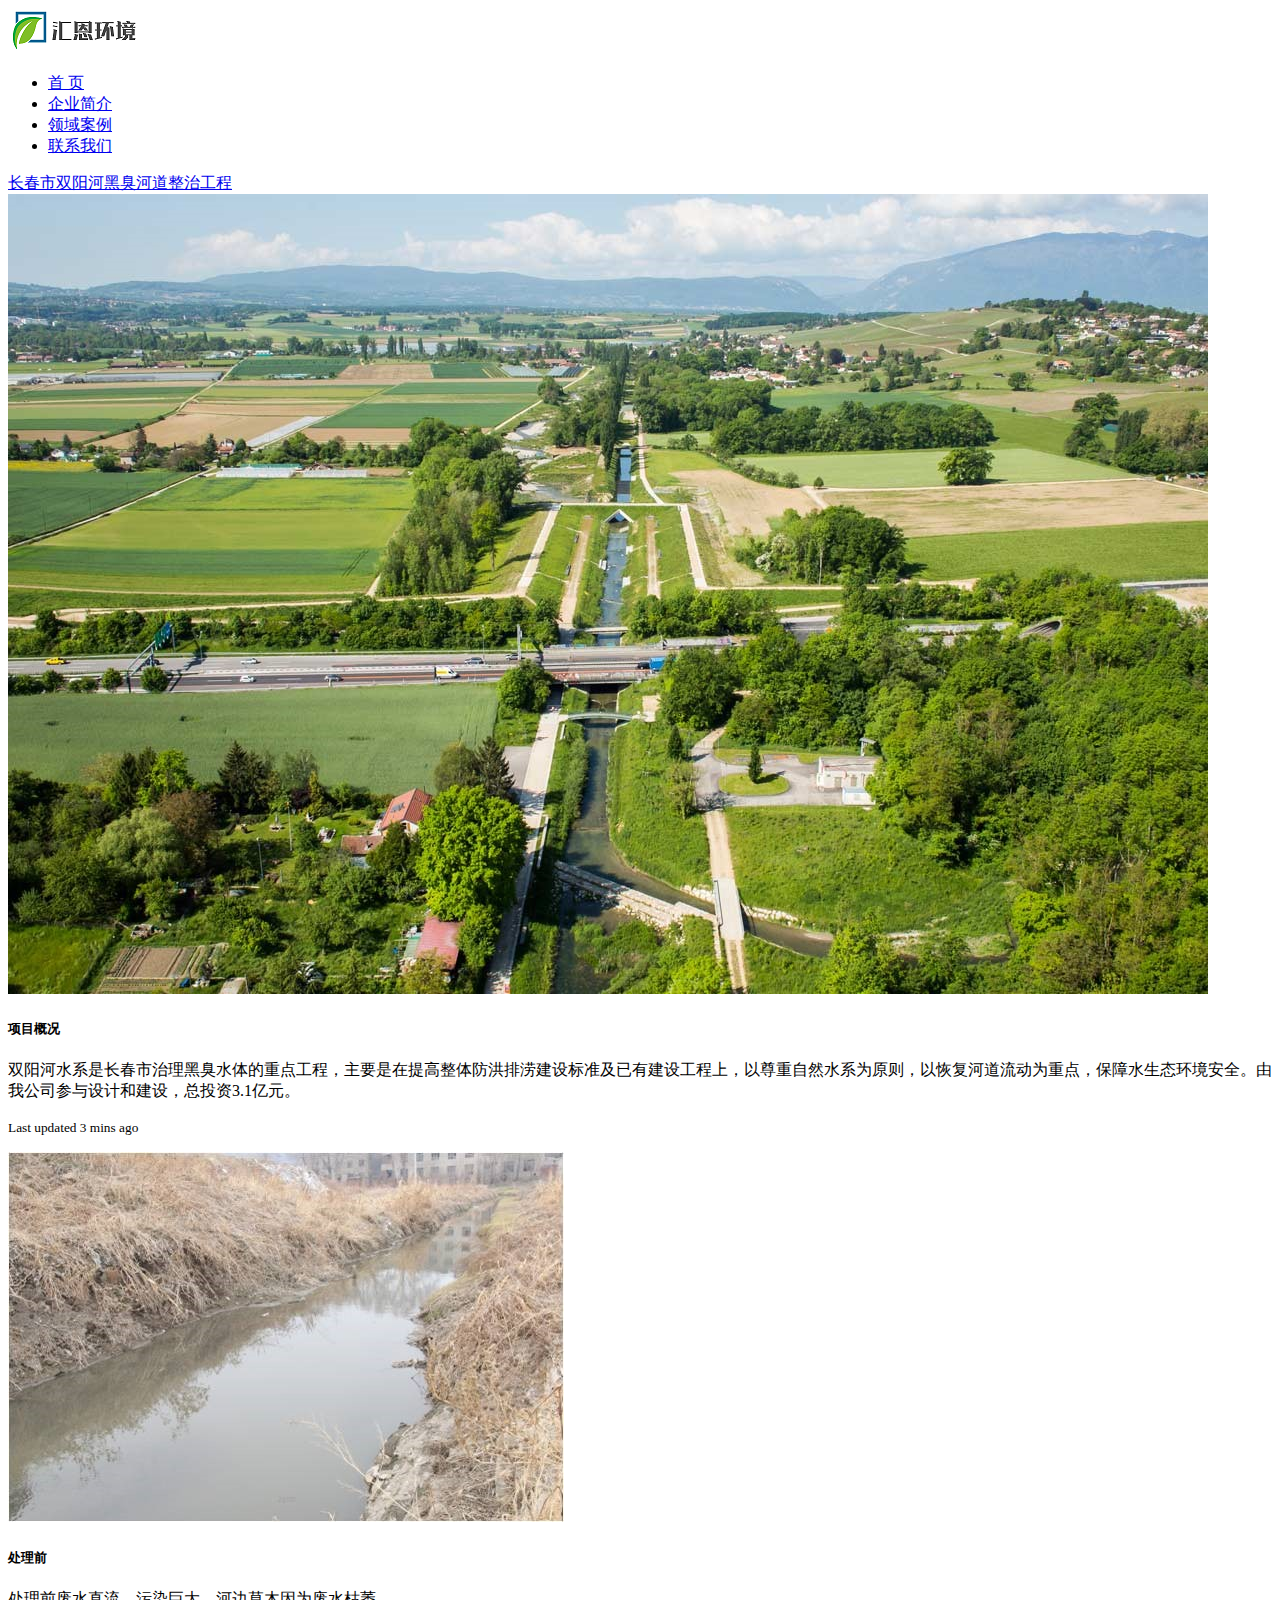
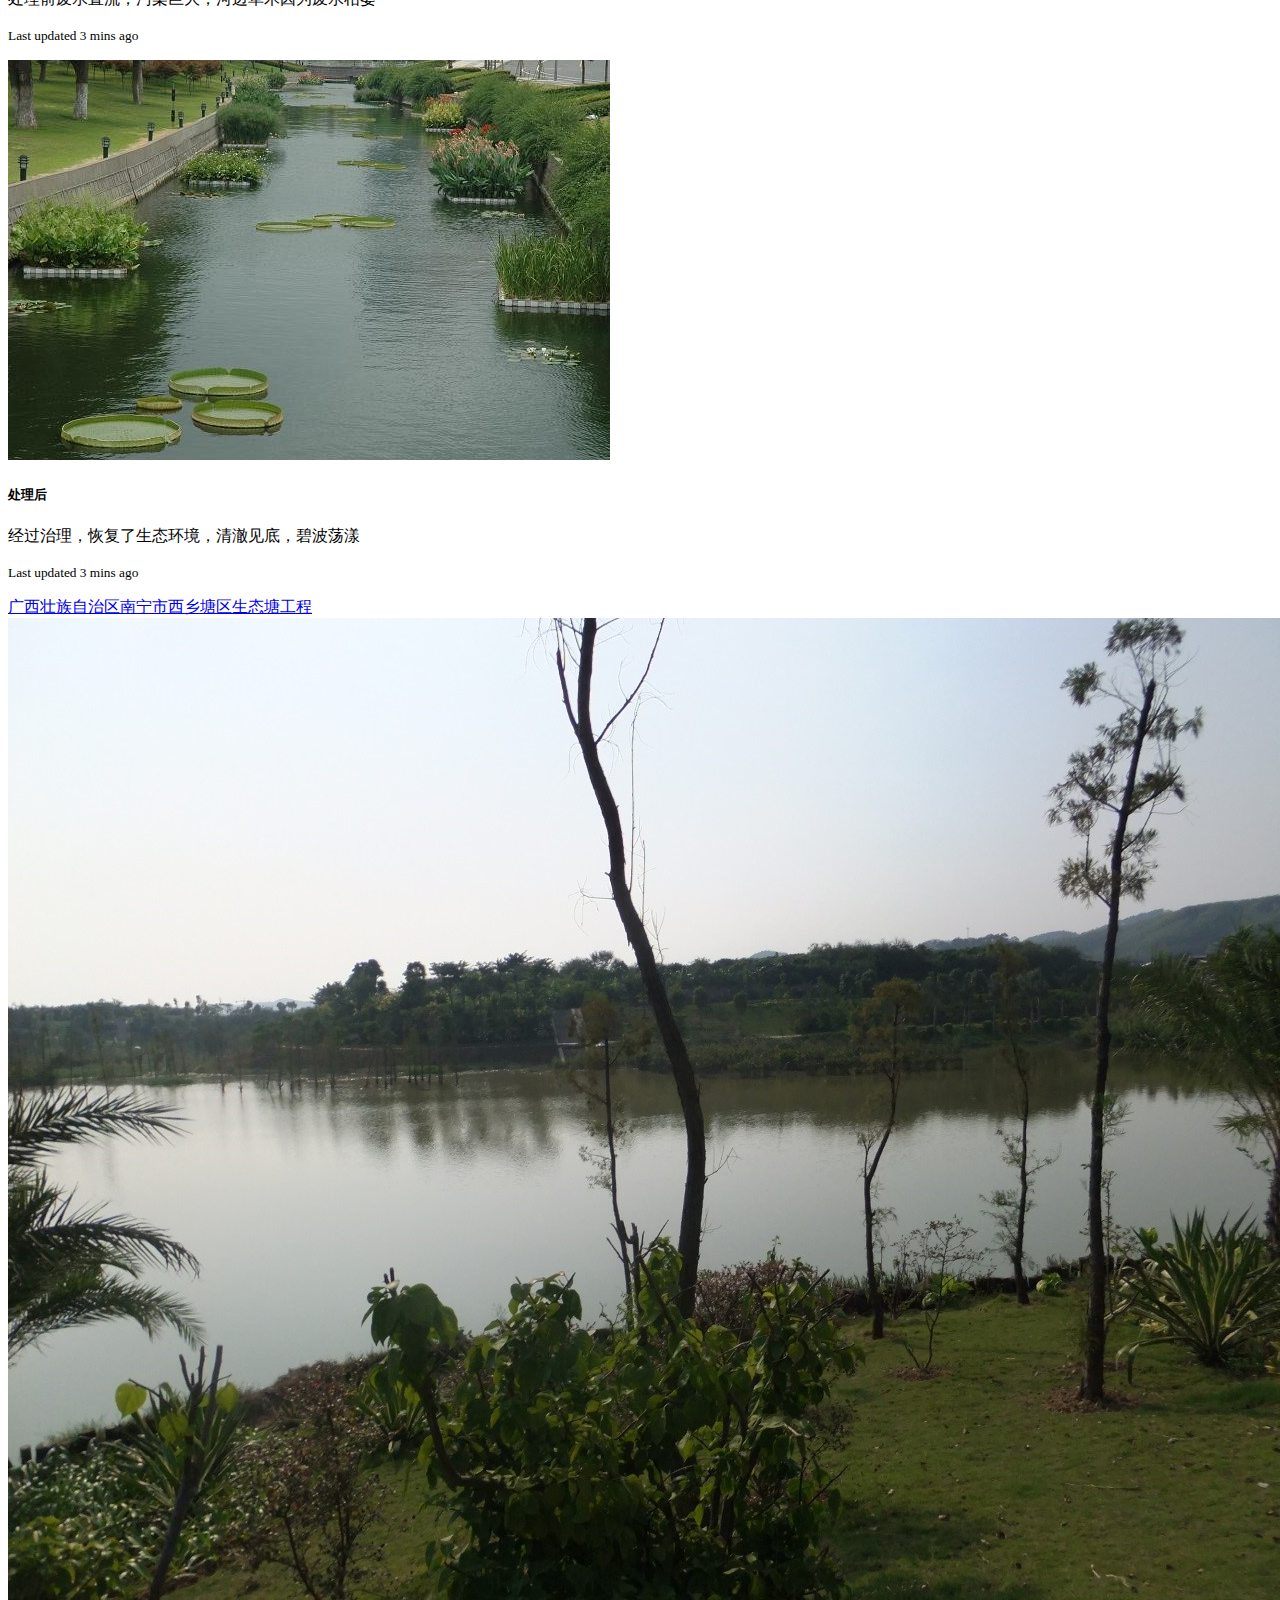
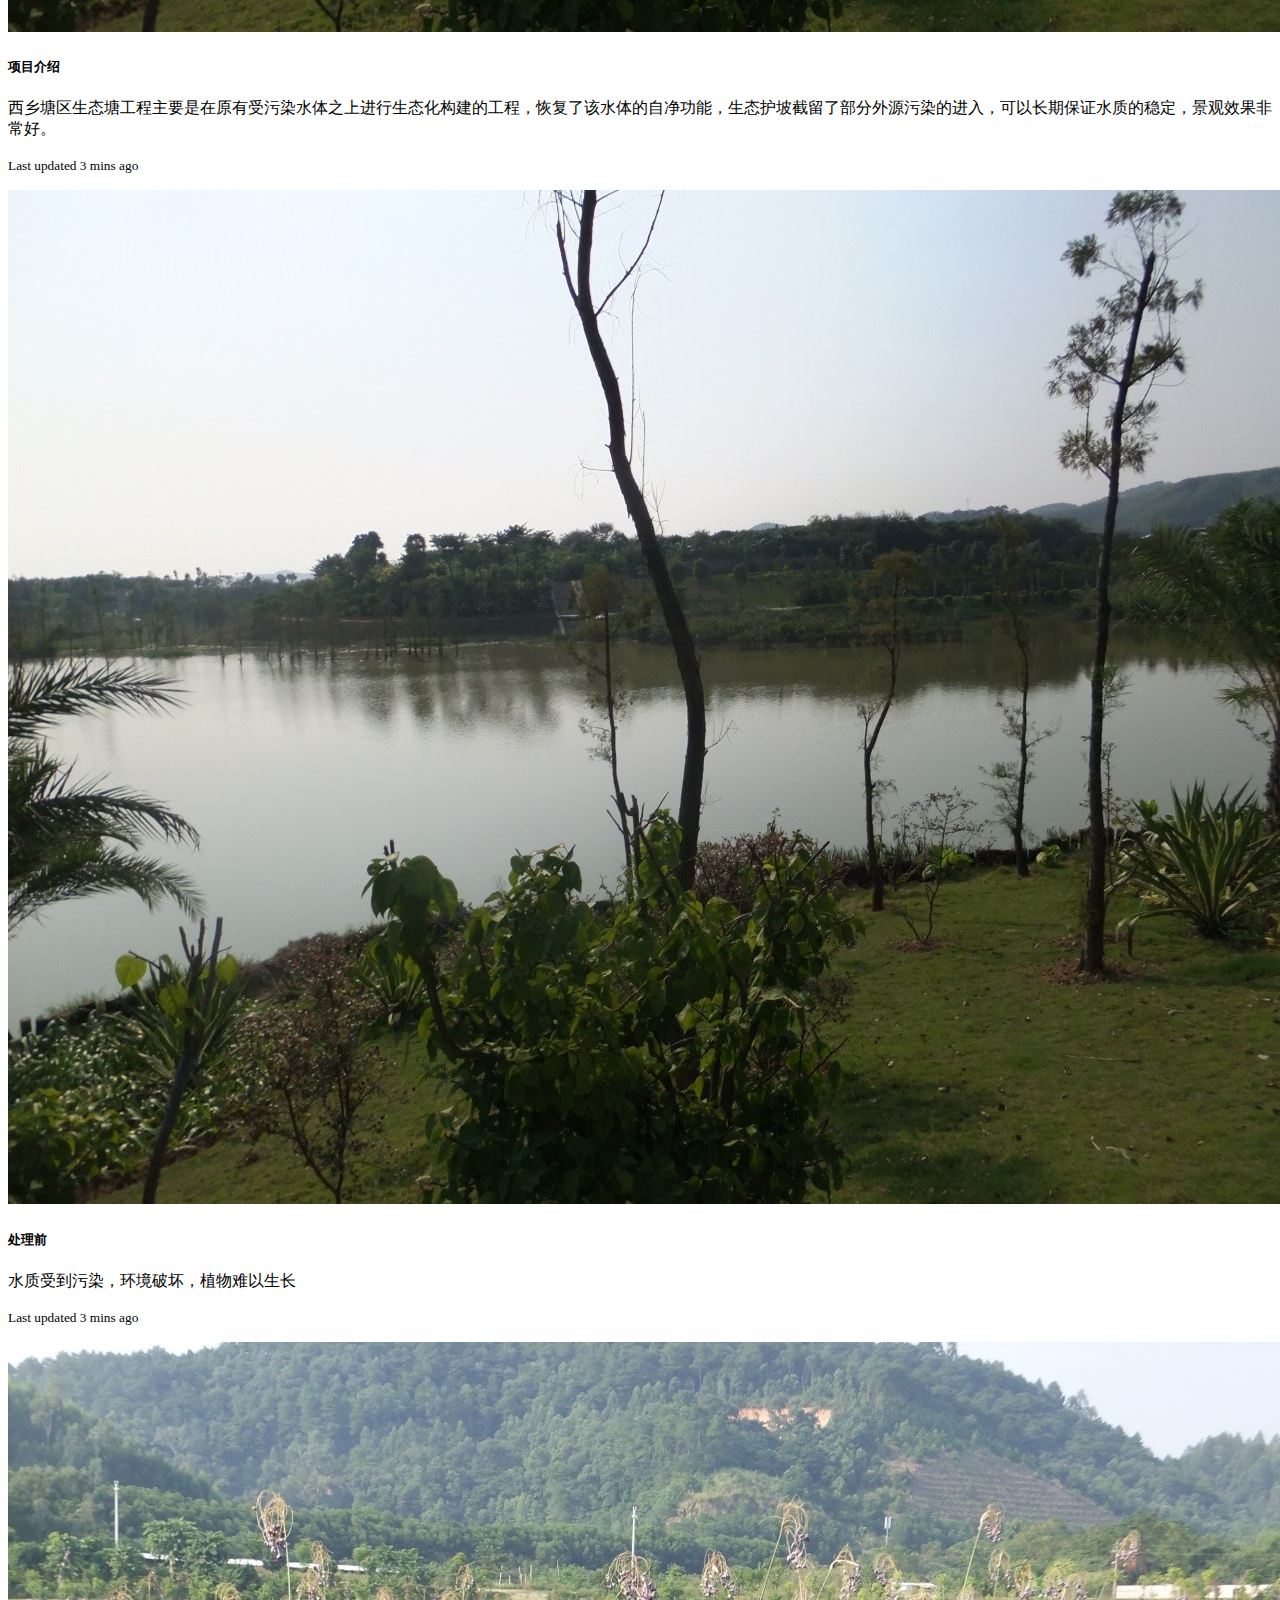
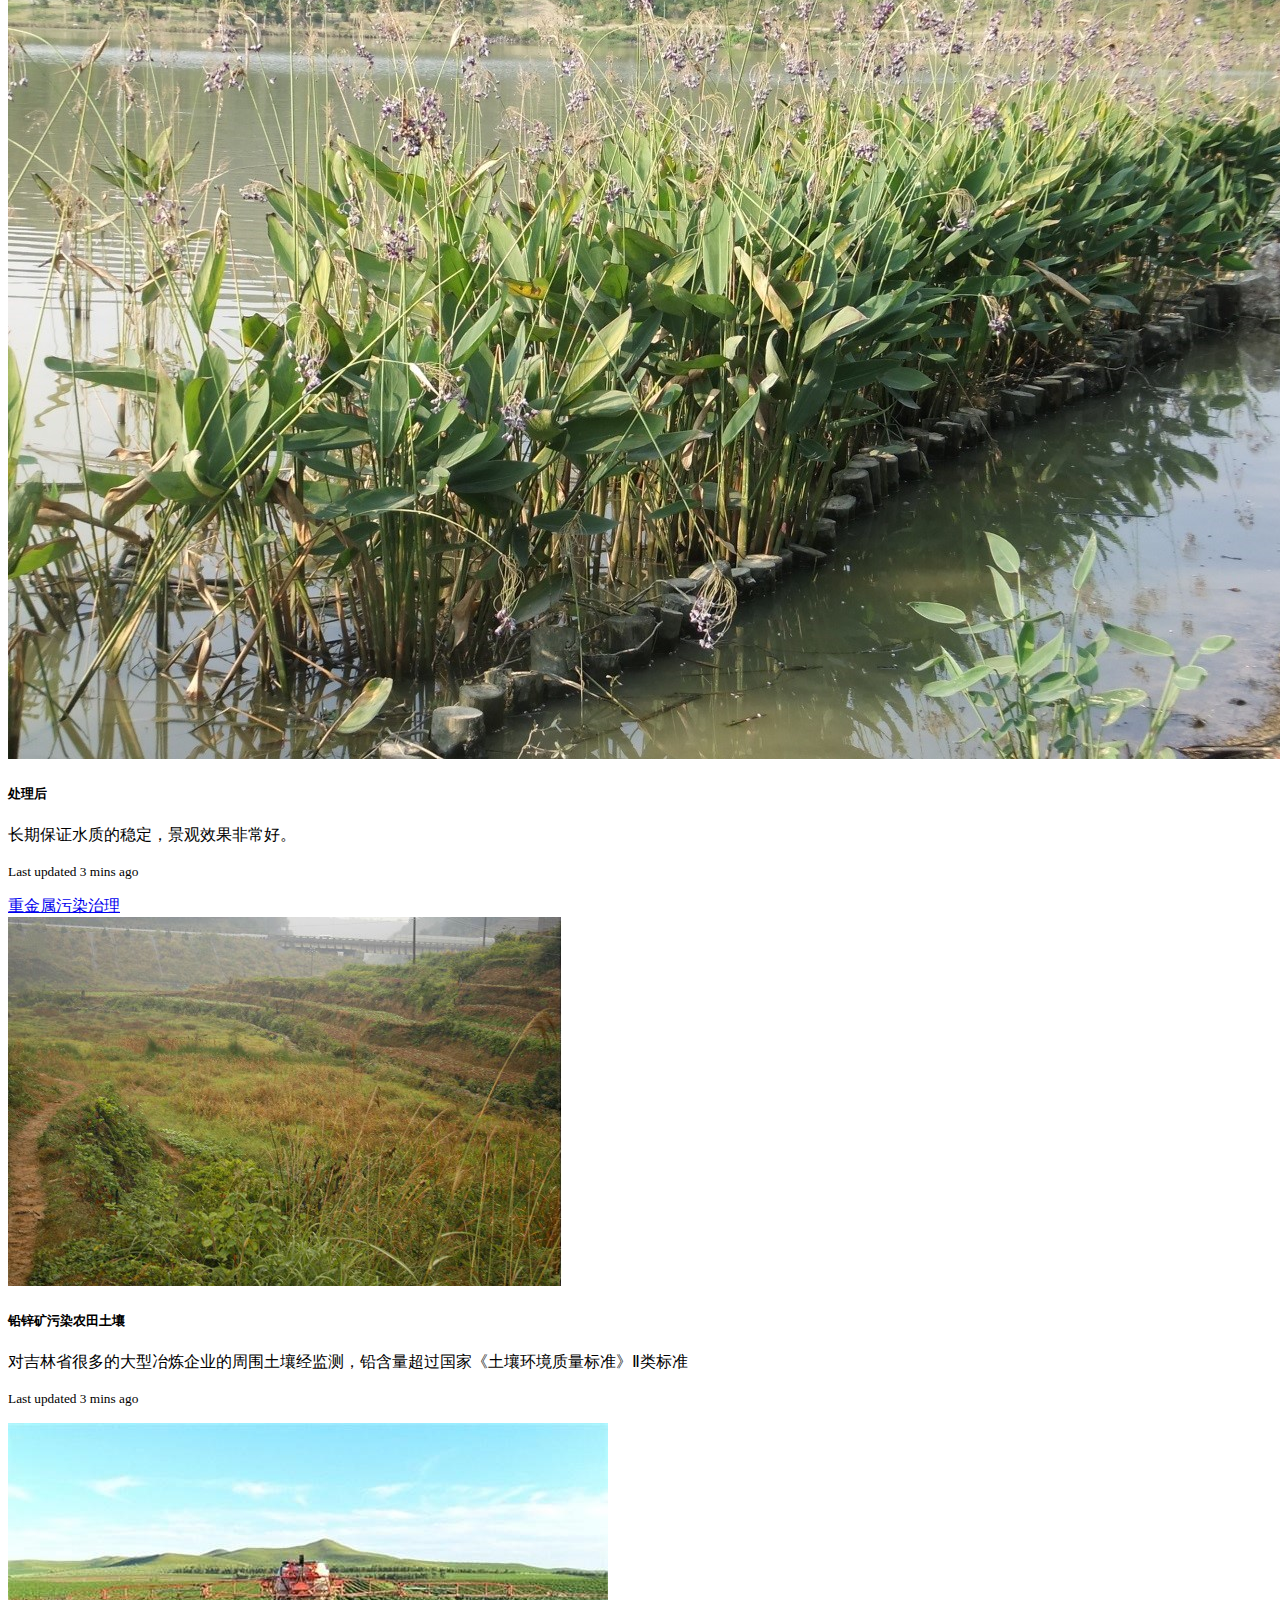
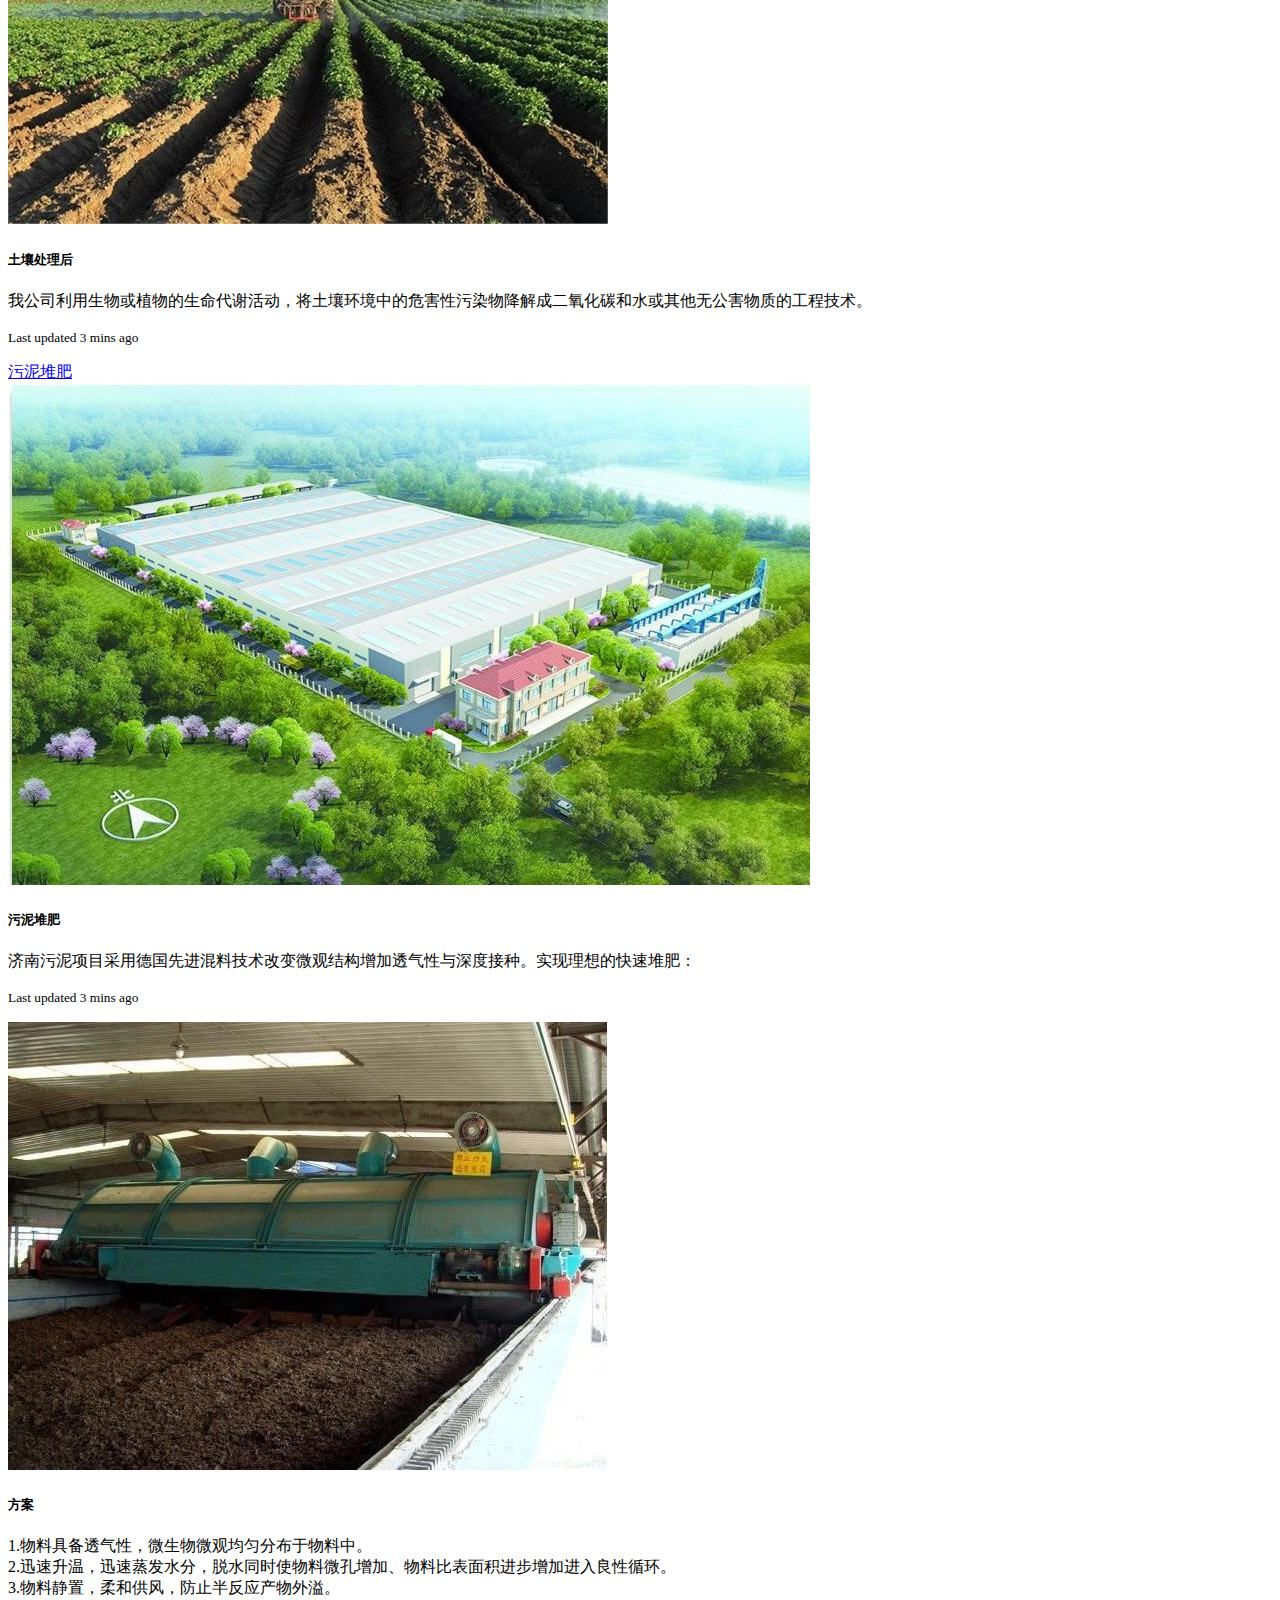
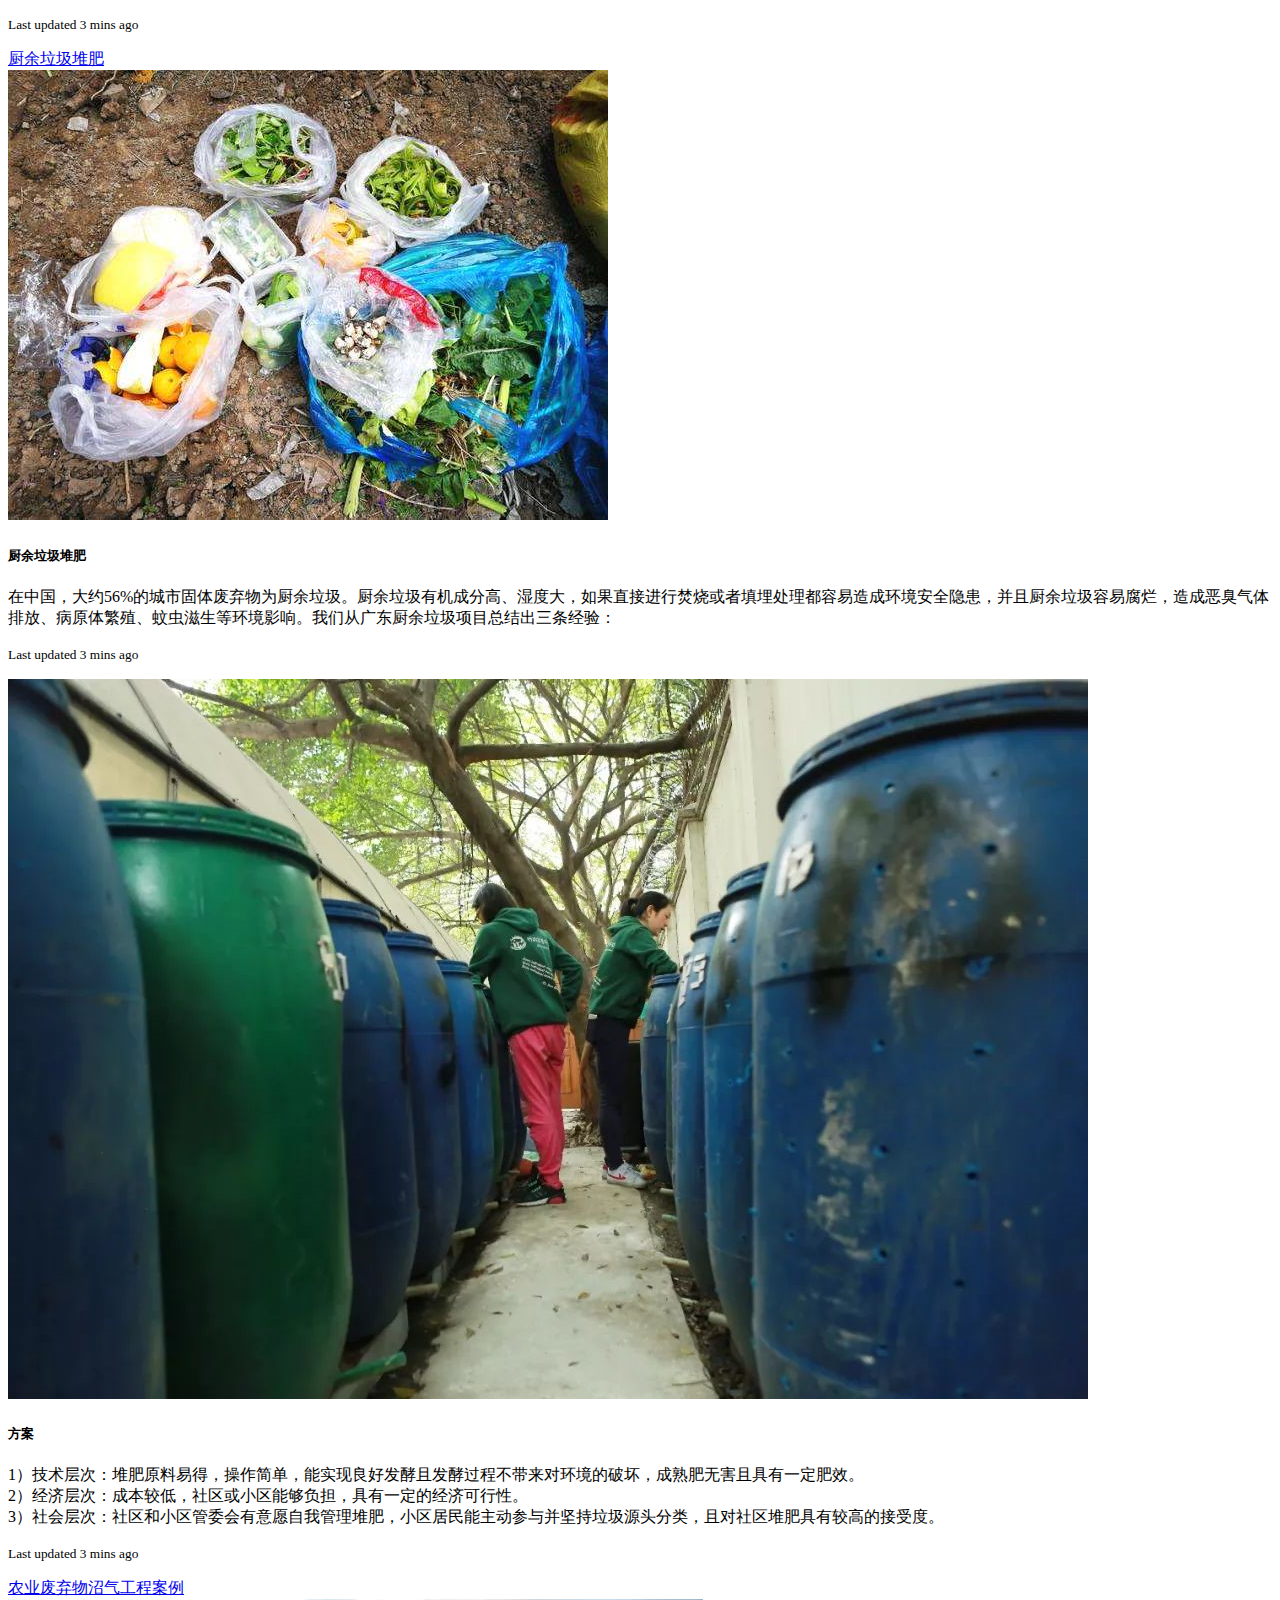
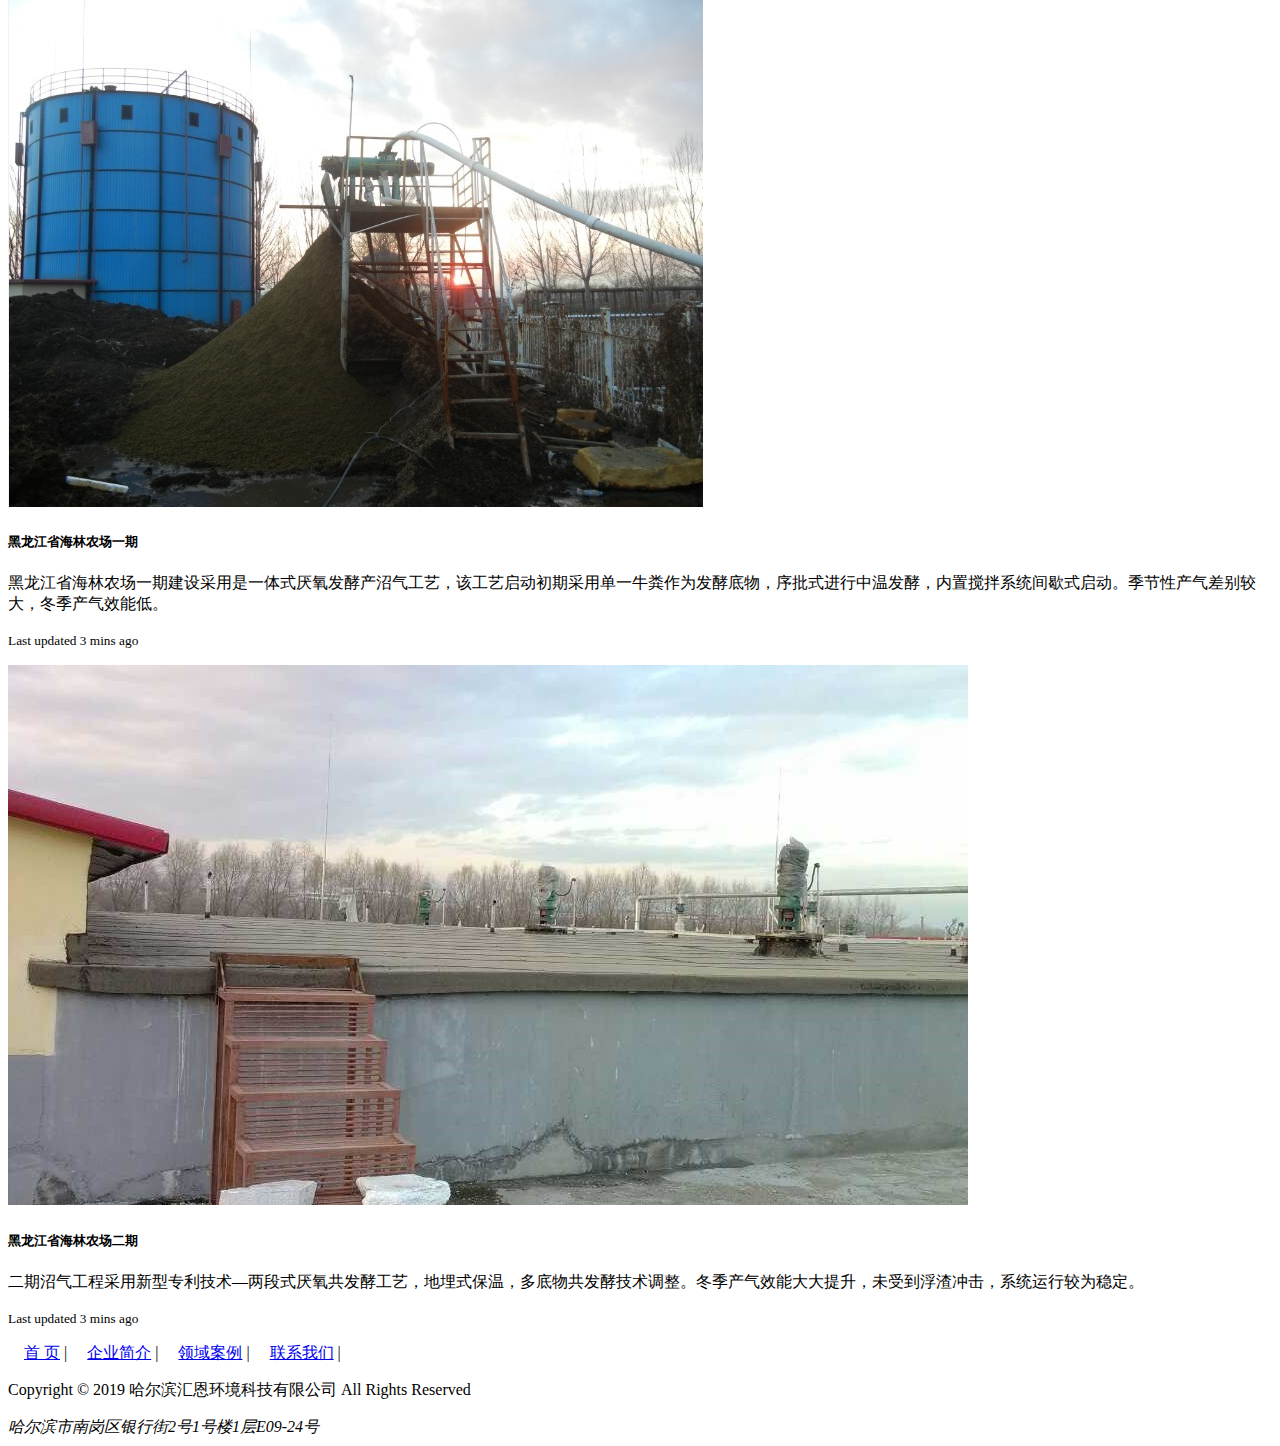
<file: domain.html>
<!DOCTYPE html>
<html lang="zhhang">
<head>
<meta charset="utf-8">
<title>汇恩环境</title>
<!-- 新 Bootstrap4 核心 CSS 文件 -->
<link rel="stylesheet" href="https://cdn.staticfile.org/twitter-bootstrap/4.1.0/css/bootstrap.min.css">
 
<!-- jQuery文件。务必在bootstrap.min.js 之前引入 -->
<script src="https://cdn.staticfile.org/jquery/3.2.1/jquery.min.js"></script>
 
<!-- popper.min.js 用于弹窗、提示、下拉菜单 -->
<script src="https://cdn.staticfile.org/popper.js/1.12.5/umd/popper.min.js"></script>
 
<!-- 最新的 Bootstrap4 核心 JavaScript 文件 -->
<script src="https://cdn.staticfile.org/twitter-bootstrap/4.1.0/js/bootstrap.min.js"></script>
</head>
<body>
	
<div class="container-fluid">
	<!-- Static navbar -->
<nav class="navbar navbar-header">
	<div class="container-fluid">
	<div class="navbar-header">
		<a class="navbar-brand" href="index.html">
			<img src="img/logo.png" alt="汇恩" >
		</a>
	</div>

	<ul class="nav nav-pills">
	<li class="nav-item"><a class="nav-link" href="index.html">首 页</a></li>
	<li class="nav-item"> <a class="nav-link" href="tdjs.html" >企业简介</a></li>
	<li class="nav-item"> <a class="nav-link active" href="domain.html" > 领域案例</a></li>
	<li class="nav-item"> <a class="nav-link" href="lianxi.html" >联系我们</a></li>		
	</ul>
	</div>
</nav>

<div id="accordion">
    <div class="card">
      <div class="card-header">
        <a class="card-link" data-toggle="collapse" href="#collapseOne">
			长春市双阳河黑臭河道整治工程 
        </a>
      </div>
      <div id="collapseOne" class="collapse show" data-parent="#accordion">
        <div class="card-body">
			<div class="card-group">
				<div class="card">
				  <img class="card-img-top" src="img/Domain/Domain1/01.jpg" alt="Card image cap">
				  <div class="card-body">
					<h5 class="card-title">项目概况</h5>
					<p class="card-text">双阳河水系是长春市治理黑臭水体的重点工程，主要是在提高整体防洪排涝建设标准及已有建设工程上，以尊重自然水系为原则，以恢复河道流动为重点，保障水生态环境安全。由我公司参与设计和建设，总投资3.1亿元。</p>
					<p class="card-text"><small class="text-muted">Last updated 3 mins ago</small></p>
				  </div>
				</div>
				<div class="card">
				  <img class="card-img-top" src="img/Domain/Domain1/02.jpg" alt="Card image cap">
				  <div class="card-body">
					<h5 class="card-title">处理前</h5>
					<p class="card-text">处理前废水直流，污染巨大，河边草木因为废水枯萎</p>
					<p class="card-text"><small class="text-muted">Last updated 3 mins ago</small></p>
				  </div>
				</div>
				<div class="card">
				  <img class="card-img-top" src="img/Domain/Domain1/03.jpg" alt="Card image cap">
				  <div class="card-body">
					<h5 class="card-title">处理后</h5>
					<p class="card-text">经过治理，恢复了生态环境，清澈见底，碧波荡漾</p>
					<p class="card-text"><small class="text-muted">Last updated 3 mins ago</small></p>
				  </div>
				</div>
			  </div>
        </div>
      </div>
    </div>
    <div class="card">
      <div class="card-header">
        <a class="collapsed card-link" data-toggle="collapse" href="#collapseTwo">
			广西壮族自治区南宁市西乡塘区生态塘工程
      </a>
      </div>
      <div id="collapseTwo" class="collapse" data-parent="#accordion">
        <div class="card-body">
				<div class="card-group">
						<div class="card">
						  <img class="card-img-top" src="img/Domain/Domain2/01.jpg" alt="Card image cap">
						  <div class="card-body">
							<h5 class="card-title">项目介绍</h5>
							<p class="card-text">西乡塘区生态塘工程主要是在原有受污染水体之上进行生态化构建的工程，恢复了该水体的自净功能，生态护坡截留了部分外源污染的进入，可以长期保证水质的稳定，景观效果非常好。</p>
							<p class="card-text"><small class="text-muted">Last updated 3 mins ago</small></p>
						  </div>
						</div>
						<div class="card">
						  <img class="card-img-top" src="img/Domain/Domain2/01.jpg" alt="Card image cap">
						  <div class="card-body">
							<h5 class="card-title">处理前</h5>
							<p class="card-text">水质受到污染，环境破坏，植物难以生长</p>
							<p class="card-text"><small class="text-muted">Last updated 3 mins ago</small></p>
						  </div>
						</div>
						<div class="card">
						  <img class="card-img-top" src="img/Domain/Domain2/02.jpg" alt="Card image cap">
						  <div class="card-body">
							<h5 class="card-title">处理后</h5>
							<p class="card-text">长期保证水质的稳定，景观效果非常好。</p>
							<p class="card-text"><small class="text-muted">Last updated 3 mins ago</small></p>
						  </div>
						</div>
					  </div>
        </div>
      </div>
	</div>
	<!-- 重金属污染-->
    <div class="card">
		<div class="card-header">
		<a class="collapsed card-link" data-toggle="collapse" href="#collapseThree">
		重金属污染治理
		</a>
		</div>
		<div class="card">
		<div id="collapseThree" class="collapse" data-parent="#accordion">
		<div class="card-body">
			<div class="card-body">
					<div class="card-group">
							<div class="card">
							  <img class="card-img-top" src="img/Domain/Domain3/01.jpg" alt="Card image cap">
							  <div class="card-body">
								<h5 class="card-title">铅锌矿污染农田土壤</h5>
								<p class="card-text">对吉林省很多的大型冶炼企业的周围土壤经监测，铅含量超过国家《土壤环境质量标准》Ⅱ类标准</p>
								<p class="card-text"><small class="text-muted">Last updated 3 mins ago</small></p>
							  </div>
							</div>
							<div class="card">
							  <img class="card-img-top" src="img/Domain/Domain3/02.jpg" alt="Card image cap">
							  <div class="card-body">
								<h5 class="card-title">土壤处理后</h5>
								<p class="card-text">我公司利用生物或植物的生命代谢活动，将土壤环境中的危害性污染物降解成二氧化碳和水或其他无公害物质的工程技术。</p>
								<p class="card-text"><small class="text-muted">Last updated 3 mins ago</small></p>
							  </div>
							</div>
					</div>
			</div>
		</div>
	</div>
	</div>
	</div>
	<!--污泥堆肥-->
    <div class="card">
			<div class="card-header">
			<a class="collapsed card-link" data-toggle="collapse" href="#collapseFour">
			污泥堆肥
			</a>
			</div>
			<div class="card">
			<div id="collapseFour" class="collapse" data-parent="#accordion">
			<div class="card-body">
				<div class="card-body">
						<div class="card-group">
								<div class="card">
								  <img class="card-img-top" src="img/Domain/Domain4/01.jpg" alt="Card image cap">
								  <div class="card-body">
									<h5 class="card-title">污泥堆肥</h5>
									<p class="card-text">济南污泥项目采用德国先进混料技术改变微观结构增加透气性与深度接种。实现理想的快速堆肥：</p>
									<p class="card-text"><small class="text-muted">Last updated 3 mins ago</small></p>
								  </div>
								</div>
								<div class="card">
								  <img class="card-img-top" src="img/Domain/Domain4/02.jpg" alt="Card image cap">
								  <div class="card-body">
									<h5 class="card-title">方案</h5>
									<p class="card-text"> 
										    1.物料具备透气性，微生物微观均匀分布于物料中。<br>
											2.迅速升温，迅速蒸发水分，脱水同时使物料微孔增加、物料比表面积进步增加进入良性循环。<br>
											3.物料静置，柔和供风，防止半反应产物外溢。<br>
								    </p>
									<p class="card-text"><small class="text-muted">Last updated 3 mins ago</small></p>
								  </div>
								</div>
						</div>
				</div>
			</div>
		</div>
		</div>
		</div>
	<!--厨余垃圾堆肥-->
    <div class="card">
			<div class="card-header">
			<a class="collapsed card-link" data-toggle="collapse" href="#collapseFive">
					厨余垃圾堆肥
			</a>
			</div>
			<div class="card">
			<div id="collapseFive" class="collapse" data-parent="#accordion">
			<div class="card-body">
				<div class="card-body">
						<div class="card-group">
								<div class="card">
								  <img class="card-img-top" src="img/Domain/Domain5/01.jpg" alt="Card image cap">
								  <div class="card-body">
									<h5 class="card-title">厨余垃圾堆肥</h5>
									<p class="card-text">在中国，大约56%的城市固体废弃物为厨余垃圾。厨余垃圾有机成分高、湿度大，如果直接进行焚烧或者填埋处理都容易造成环境安全隐患，并且厨余垃圾容易腐烂，造成恶臭气体排放、病原体繁殖、蚊虫滋生等环境影响。我们从广东厨余垃圾项目总结出三条经验：</p>
									<p class="card-text"><small class="text-muted">Last updated 3 mins ago</small></p>
								  </div>
								</div>
								<div class="card">
								  <img class="card-img-top" src="img/Domain/Domain5/02.jpg" alt="Card image cap">
								  <div class="card-body">
									<h5 class="card-title">方案</h5>
									<p class="card-text"> 
											1）技术层次：堆肥原料易得，操作简单，能实现良好发酵且发酵过程不带来对环境的破坏，成熟肥无害且具有一定肥效。<br>
											2）经济层次：成本较低，社区或小区能够负担，具有一定的经济可行性。<br>
											3）社会层次：社区和小区管委会有意愿自我管理堆肥，小区居民能主动参与并坚持垃圾源头分类，且对社区堆肥具有较高的接受度。<br>											
								    </p>
									<p class="card-text"><small class="text-muted">Last updated 3 mins ago</small></p>
								  </div>
								</div>
						</div>
				</div>
			</div>
		</div>
		</div>
		</div>
	<!-- 农业废弃物沼气工程案例 -->
    <div class="card">
			<div class="card-header">
			<a class="collapsed card-link" data-toggle="collapse" href="#collapseSix">
					农业废弃物沼气工程案例
			</a>
			</div>
			<div class="card">
			<div id="collapseSix" class="collapse" data-parent="#accordion">
			<div class="card-body">
				<div class="card-body">
						<div class="card-group">
								<div class="card">
								  <img class="card-img-top" src="img/Domain/Domain6/01.jpg" alt="Card image cap">
								  <div class="card-body">
									<h5 class="card-title">黑龙江省海林农场一期</h5>
									<p class="card-text">黑龙江省海林农场一期建设采用是一体式厌氧发酵产沼气工艺，该工艺启动初期采用单一牛粪作为发酵底物，序批式进行中温发酵，内置搅拌系统间歇式启动。季节性产气差别较大，冬季产气效能低。</p>
									<p class="card-text"><small class="text-muted">Last updated 3 mins ago</small></p>
								  </div>
								</div>
								<div class="card">
								  <img class="card-img-top" src="img/Domain/Domain6/02.jpg" alt="Card image cap">
								  <div class="card-body">
									<h5 class="card-title">黑龙江省海林农场二期</h5>
									<p class="card-text"> 
											二期沼气工程采用新型专利技术—两段式厌氧共发酵工艺，地埋式保温，多底物共发酵技术调整。冬季产气效能大大提升，未受到浮渣冲击，系统运行较为稳定。										
								    </p>
									<p class="card-text"><small class="text-muted">Last updated 3 mins ago</small></p>
								  </div>
								</div>
						</div>
				</div>
			</div>
		</div>
		</div>
		</div>
	<!-- -->

</div>
</body>
<footer>
	<p>	
	    <a href="index.html">首 页</a> |
	    <a href="tdjs.html">企业简介</a> |
	    <a href="domain.html">领域案例</a> |
	    <a href="lianxi.html">联系我们</a> |
	</p>
	<p>Copyright © 2019 哈尔滨汇恩环境科技有限公司 All Rights Reserved</p>
	<address>哈尔滨市南岗区银行街2号1号楼1层E09-24号</address>
</footer>
</html>
</file>
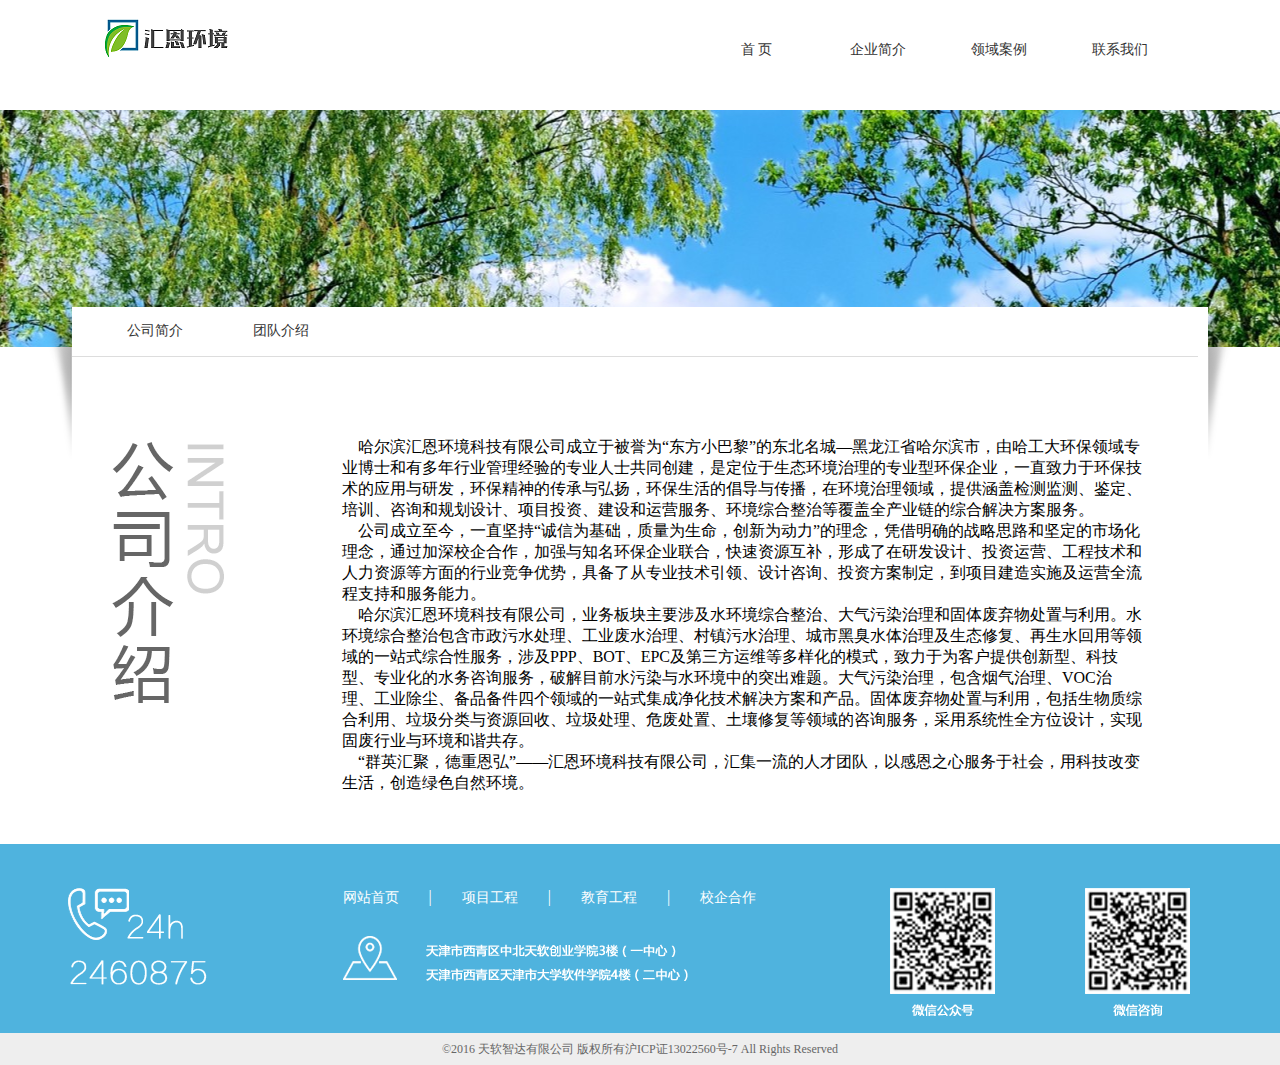
<file: gywm.html>
﻿<!DOCTYPE html>
<html lang="zhhang">
<head>
<meta charset="utf-8">
<title>汇恩环境</title>
<link rel="stylesheet" href="css/style.css">
<link rel="stylesheet" href="css/idangerous.swiper.css">
<link rel="stylesheet" href="http://yui.yahooapis.com/pure/0.6.0/pure-min.css">
<script type="text/javascript" src="js/jquery-1.8.3.min.js"></script>
<script type="text/javascript" src="js/idangerous.swiper.min.js"></script>
<script type="text/javascript" src="js/draw.js"></script>
<style type="text/css">
	*{
		padding:0;
		margin: 0;
	}
	.yb_xqhz {
		padding-top: 197px;
	    height: 260px;
	    background: url(img/gywm1.png) center no-repeat;
	    
	}
	.yb_twomain {
    background: url(img/xq2.png) top no-repeat;
    margin-top: -165px;
   
}
	.twomain_m {
    width: 1136px;
    margin: 0 auto;
    margin-top: 15px;
    background: #fff;
    overflow: hidden;
}
	.twom_mtop {
    height: 49px;
    border-bottom: 1px solid #dddddd;
    padding-left: 20px;
    width: 1106px;
    line-height: 48px;
}
	.twom_mtop a {
    display: block;
    float: left;
    width: 126px;
    font-family: 微软雅黑;
	font-size:14px;
	color:#333;
    text-align: center;
    text-decoration:none; 
}
	.twom_mtop a:hover{
	border-bottom: 2px solid #28a7e1;
	color:#28a7e1;

	}
	.twom_mbot_l {
    float: left;
    width: 134px;
    padding-left: 36px;
    padding-top: 80px;
    overflow: hidden;

}
	.products_m {
    float: left;
    overflow: hidden;
    width: 800px;
    padding: 80px 0 50px 100px;
}
.products_m img{
   padding-bottom: 30px;
}

</style>
</head>

<body>

<div id="d4">
		<img src="img/logo.png" alt="丢失图片" >
	</div>
	<div id="D2">
	<div id="menu-wrap">
		<ul id="menu">
			<li><a href="index.html">首 页</a></li>
			<li> <a href="gywm.html" >企业简介</a></li>
			<li> <a href="domain.html" > 领域案例</a></li>
			<li> <a href="#lianxi" >联系我们</a></li>		
		</ul>
	</div>
	</div>
<div class="yb_xqhz"></div>
<div class="yb_twomain">
	<div class="twomain_m">
		<div class="twom_mtop">
			<a href="gywm.html">公司简介</a>
	    	<a href="tdjs.html">团队介绍</a>			
    	</div>
    	<div class="twom_mbot">
	    	<div class="twom_mbot_l">
      			<img src="img/gc0.png">
   			</div>
	    	<div class="products_m">
				<p>&nbsp;&nbsp;&nbsp;&nbsp;哈尔滨汇恩环境科技有限公司成立于被誉为“东方小巴黎”的东北名城—黑龙江省哈尔滨市，由哈工大环保领域专业博士和有多年行业管理经验的专业人士共同创建，是定位于生态环境治理的专业型环保企业，一直致力于环保技术的应用与研发，环保精神的传承与弘扬，环保生活的倡导与传播，在环境治理领域，提供涵盖检测监测、鉴定、培训、咨询和规划设计、项目投资、建设和运营服务、环境综合整治等覆盖全产业链的综合解决方案服务。</p>
				<p>&nbsp;&nbsp;&nbsp;&nbsp;公司成立至今，一直坚持“诚信为基础，质量为生命，创新为动力”的理念，凭借明确的战略思路和坚定的市场化理念，通过加深校企合作，加强与知名环保企业联合，快速资源互补，形成了在研发设计、投资运营、工程技术和人力资源等方面的行业竞争优势，具备了从专业技术引领、设计咨询、投资方案制定，到项目建造实施及运营全流程支持和服务能力。</p>
				<p>&nbsp;&nbsp;&nbsp;&nbsp;哈尔滨汇恩环境科技有限公司，业务板块主要涉及水环境综合整治、大气污染治理和固体废弃物处置与利用。水环境综合整治包含市政污水处理、工业废水治理、村镇污水治理、城市黑臭水体治理及生态修复、再生水回用等领域的一站式综合性服务，涉及PPP、BOT、EPC及第三方运维等多样化的模式，致力于为客户提供创新型、科技型、专业化的水务咨询服务，破解目前水污染与水环境中的突出难题。大气污染治理，包含烟气治理、VOC治理、工业除尘、备品备件四个领域的一站式集成净化技术解决方案和产品。固体废弃物处置与利用，包括生物质综合利用、垃圾分类与资源回收、垃圾处理、危废处置、土壤修复等领域的咨询服务，采用系统性全方位设计，实现固废行业与环境和谐共存。</p>
				<p>&nbsp;&nbsp;&nbsp;&nbsp;“群英汇聚，德重恩弘”——汇恩环境科技有限公司，汇集一流的人才团队，以感恩之心服务于社会，用科技改变生活，创造绿色自然环境。</p>
				
	    	</div>
    	</div>
	</div>
</div>
<a name="lianxi"></a>
<div id="K2">
<div id="K1">
	<div id="k1"><img src="img/03.png"></div>
	<div id="k2">
		<ul style="padding:44px 44px 30px 0px">
			<li ><a href="index.html" >网站首页</a></li>
			<li style="margin: 0px 30px; color: #fff">|</li>
			<li ><a href="xmgc.html" >项目工程</a></li>
			<li style="margin: 0px 30px; color: #fff">|</li>
			<li ><a href="jygc.html" >教育工程</a></li>
			<li style="margin: 0px 30px; color: #fff">|</li>
			<li ><a href="xqhz.html" >校企合作</a></li>
		</ul>
		<br>
		<a href="gywm.html" ><img src="img/04.png"></a>
	</div>
	<div class ="k3"><img src="img/微信公众号.png"></div>
	<div class ="k3"><img src="img/微信咨询.png"></div>
</div>
</div>
<div id="K3">
	<span> ©2016 天软智达有限公司 版权所有沪ICP证13022560号-7 All Rights Reserved</span>
</div>

</body>
</html>
</file>
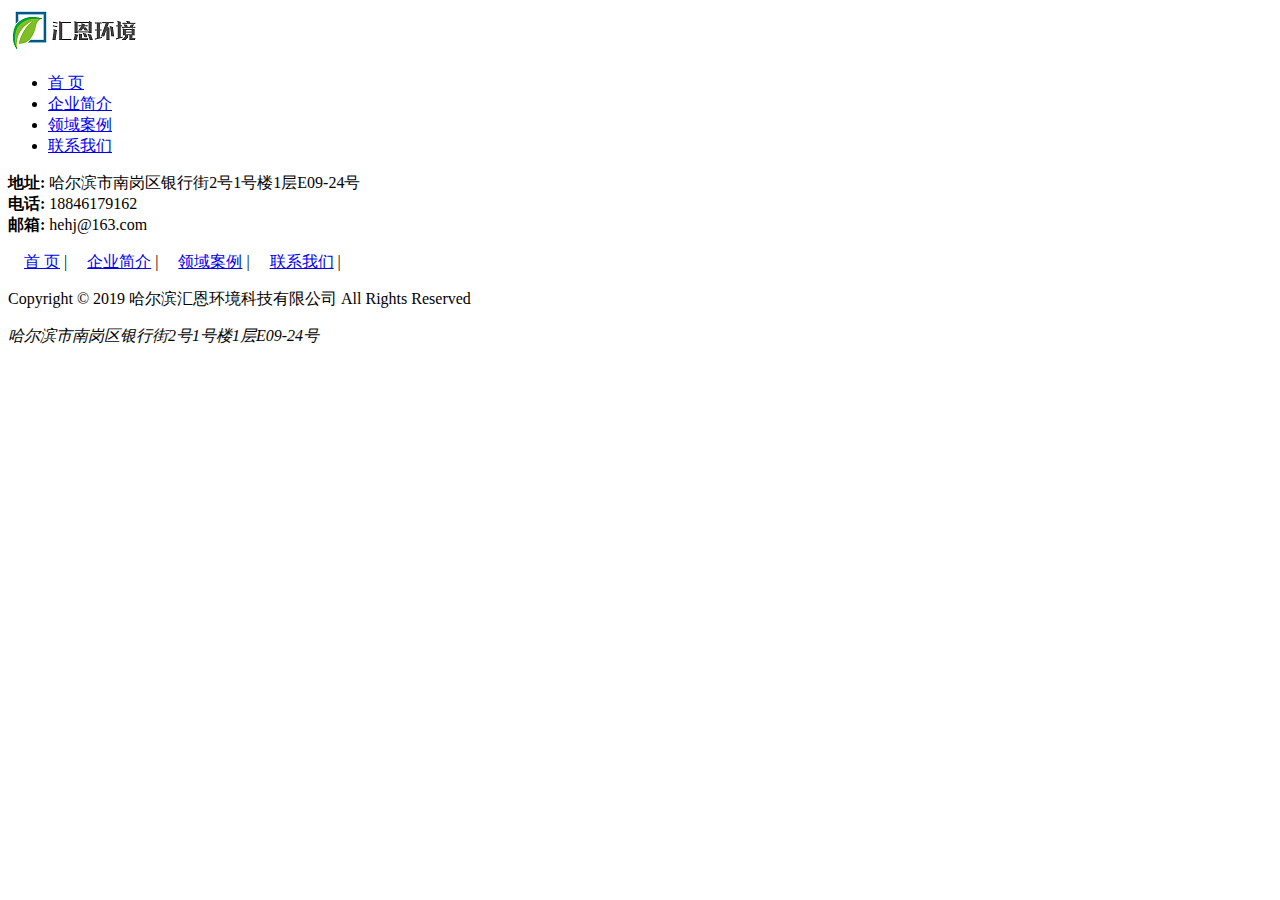
<file: lianxi.html>
<!DOCTYPE html>
<html lang="zhhang">
<head>
<meta charset="utf-8">
<title>汇恩环境</title>
<!-- 新 Bootstrap4 核心 CSS 文件 -->
<link rel="stylesheet" href="https://cdn.staticfile.org/twitter-bootstrap/4.1.0/css/bootstrap.min.css">
 
<!-- jQuery文件。务必在bootstrap.min.js 之前引入 -->
<script src="https://cdn.staticfile.org/jquery/3.2.1/jquery.min.js"></script>
 
<!-- popper.min.js 用于弹窗、提示、下拉菜单 -->
<script src="https://cdn.staticfile.org/popper.js/1.12.5/umd/popper.min.js"></script>
 
<!-- 最新的 Bootstrap4 核心 JavaScript 文件 -->
<script src="https://cdn.staticfile.org/twitter-bootstrap/4.1.0/js/bootstrap.min.js"></script>
</head>

<body>
<div class="container-fluid">
	<!-- Static navbar -->
<nav class="navbar navbar-header">
	<div class="container-fluid">
	<div class="navbar-header">
		<a class="navbar-brand" href="index.html">
			<img src="img/logo.png" alt="汇恩" >
		</a>
	</div>

	<ul class="nav nav-pills">
	<li class="nav-item"><a class="nav-link" href="index.html">首 页</a></li>
	<li class="nav-item"> <a class="nav-link" href="tdjs.html" >企业简介</a></li>
	<li class="nav-item"> <a class="nav-link" href="domain.html" > 领域案例</a></li>
	<li class="nav-item"> <a class="nav-link active" href="lianxi.html" >联系我们</a></li>		
	</ul>
	</div>
</nav>


<div class="row alert alert-success">
		<strong>地址:</strong> 哈尔滨市南岗区银行街2号1号楼1层E09-24号
</div>
<div class="row alert alert-success">
		<strong>电话: </strong> 18846179162
</div>
<div class="row alert alert-success">
		<strong>邮箱:</strong> hehj@163.com
</div>

</div>
</body>
<footer>
	<p>	
	    <a href="index.html">首 页</a> |
	    <a href="tdjs.html">企业简介</a> |
	    <a href="domain.html">领域案例</a> |
	    <a href="lianxi.html">联系我们</a> |
	</p>
	<p>Copyright © 2019 哈尔滨汇恩环境科技有限公司 All Rights Reserved</p>
	<address>哈尔滨市南岗区银行街2号1号楼1层E09-24号</address>
</footer>
</html>
</file>
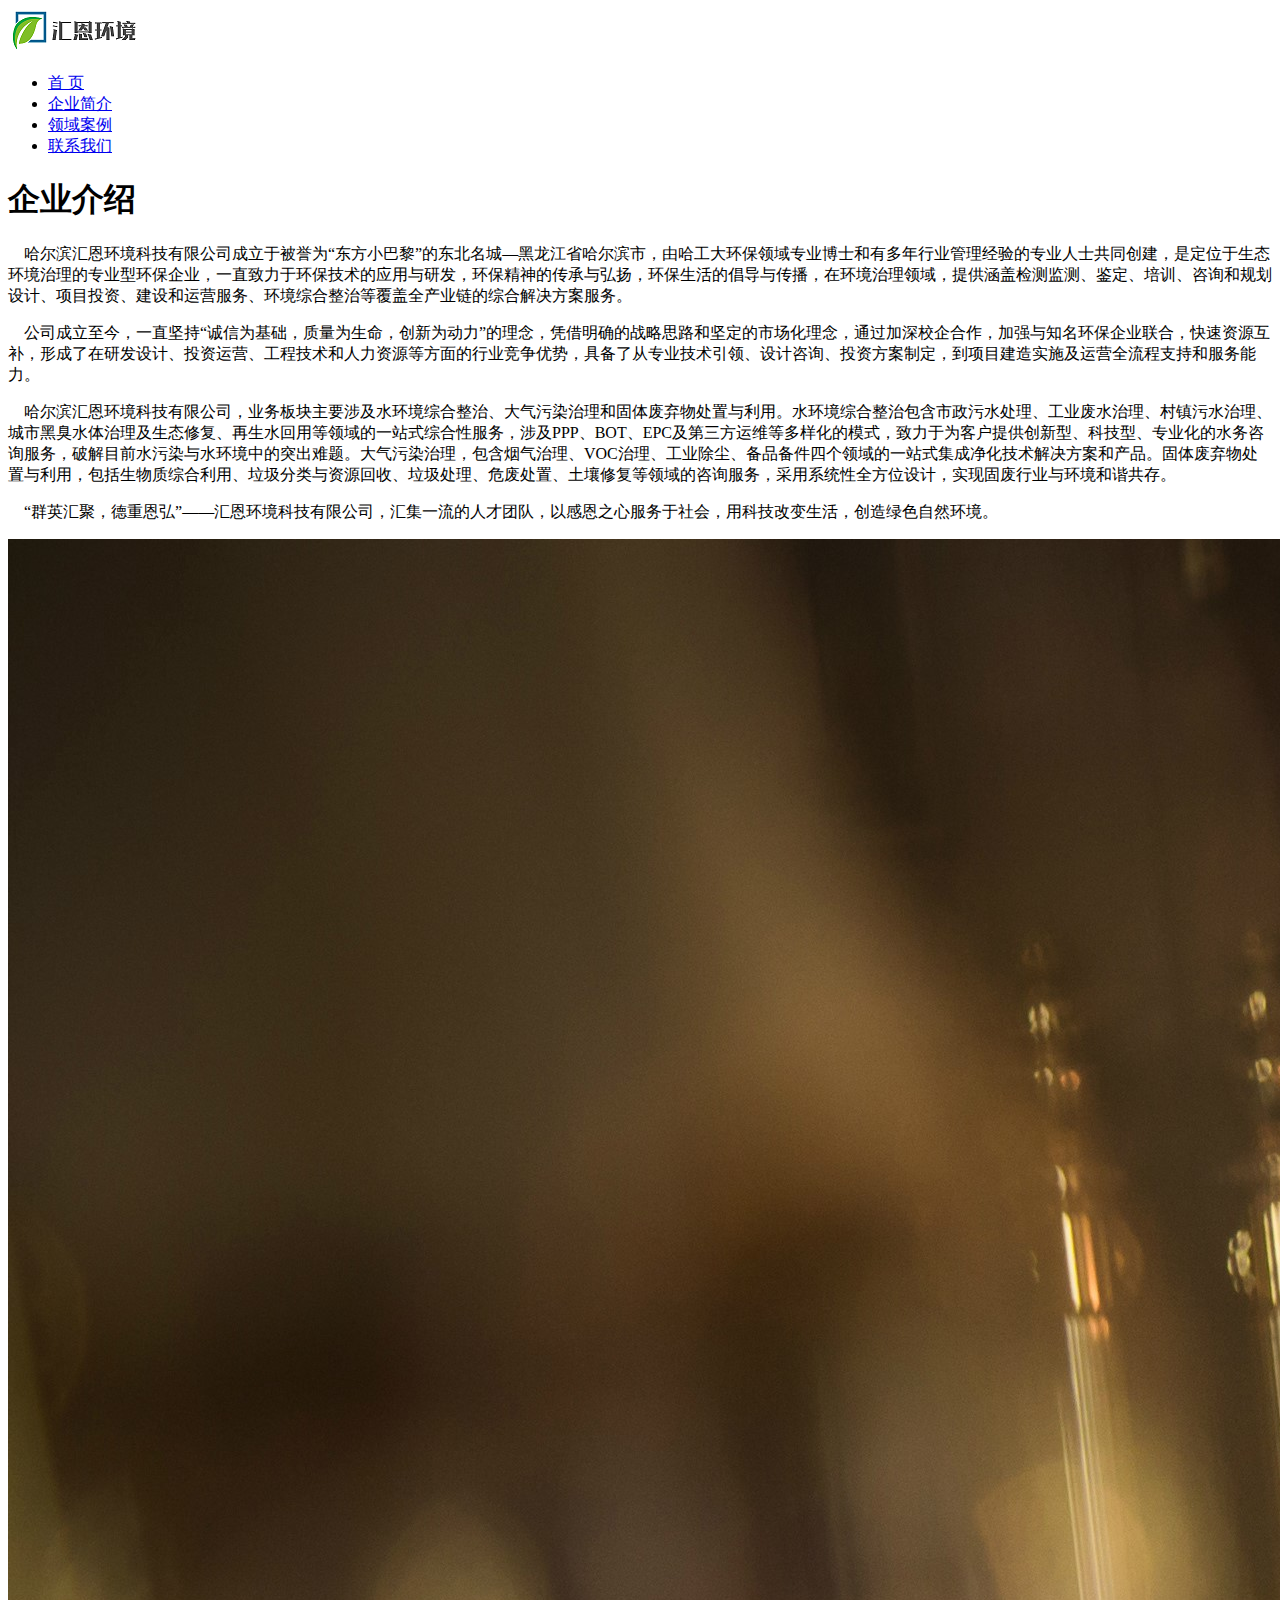
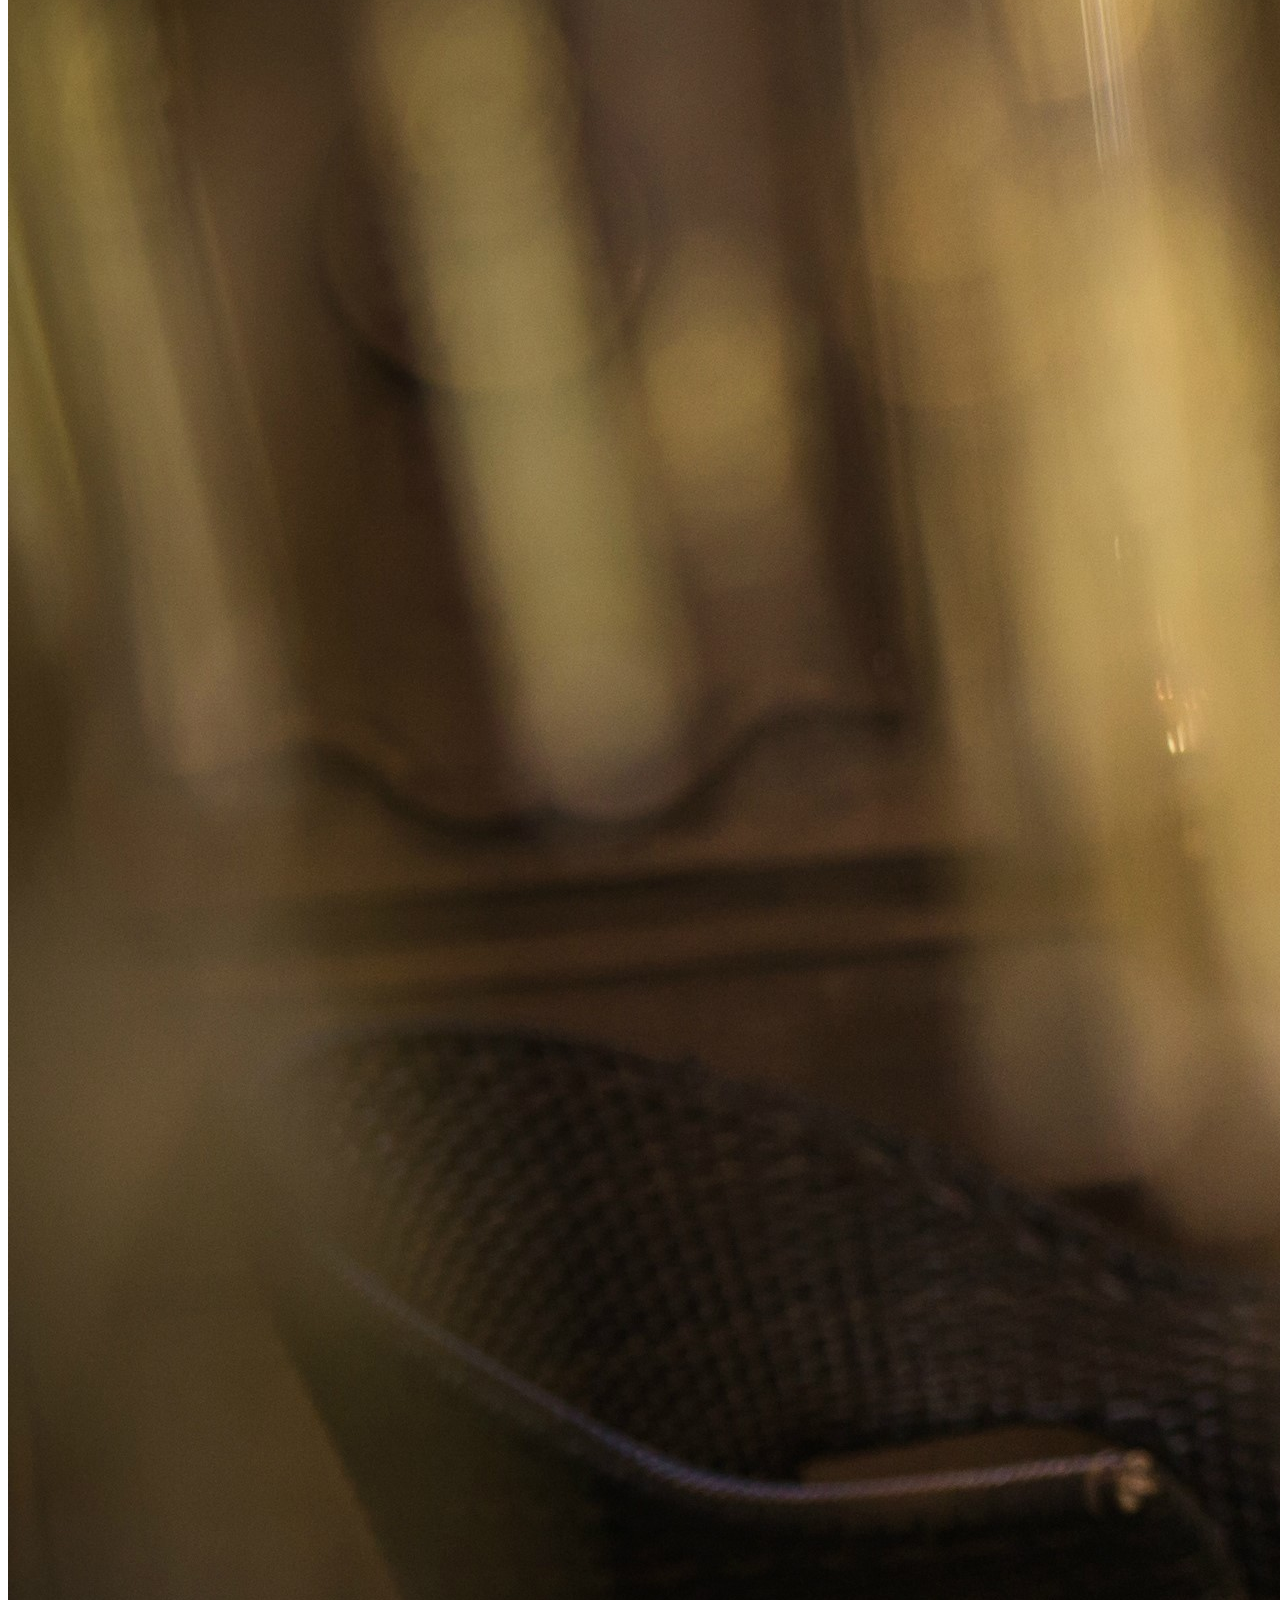
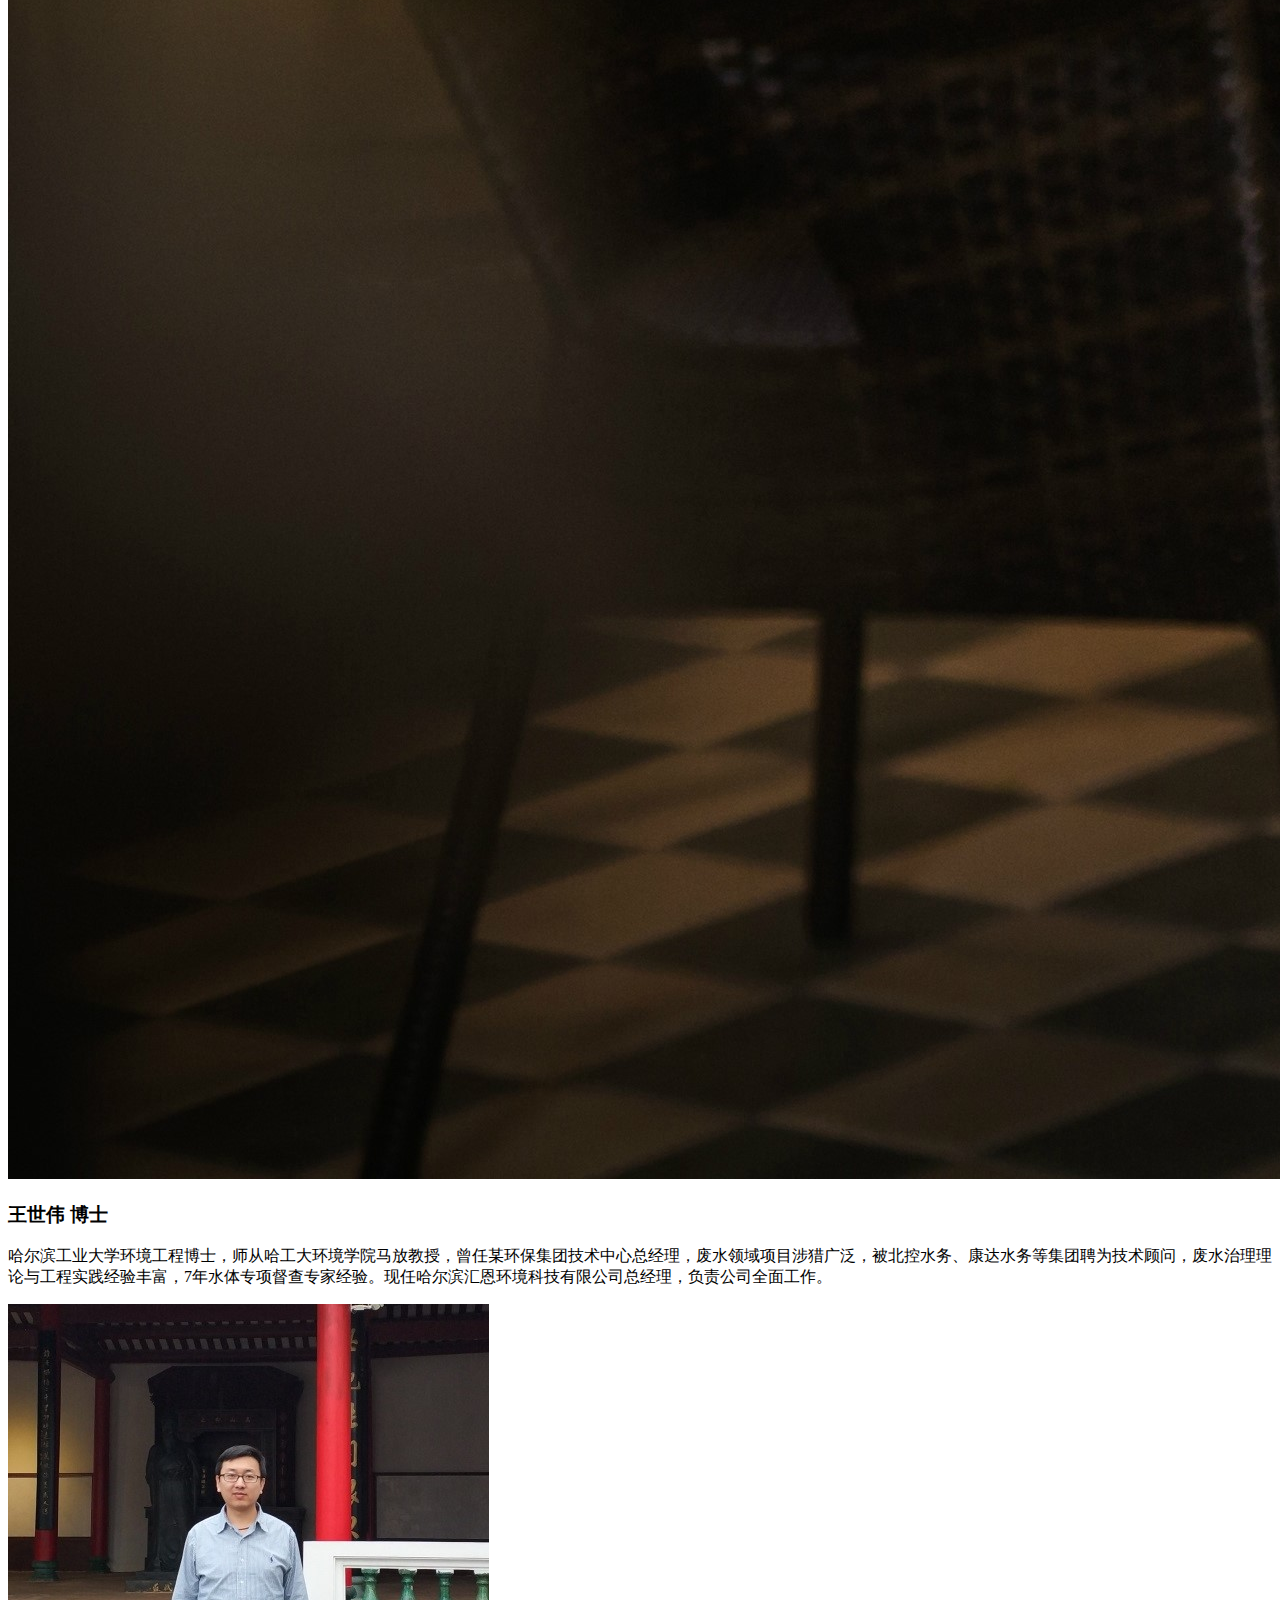
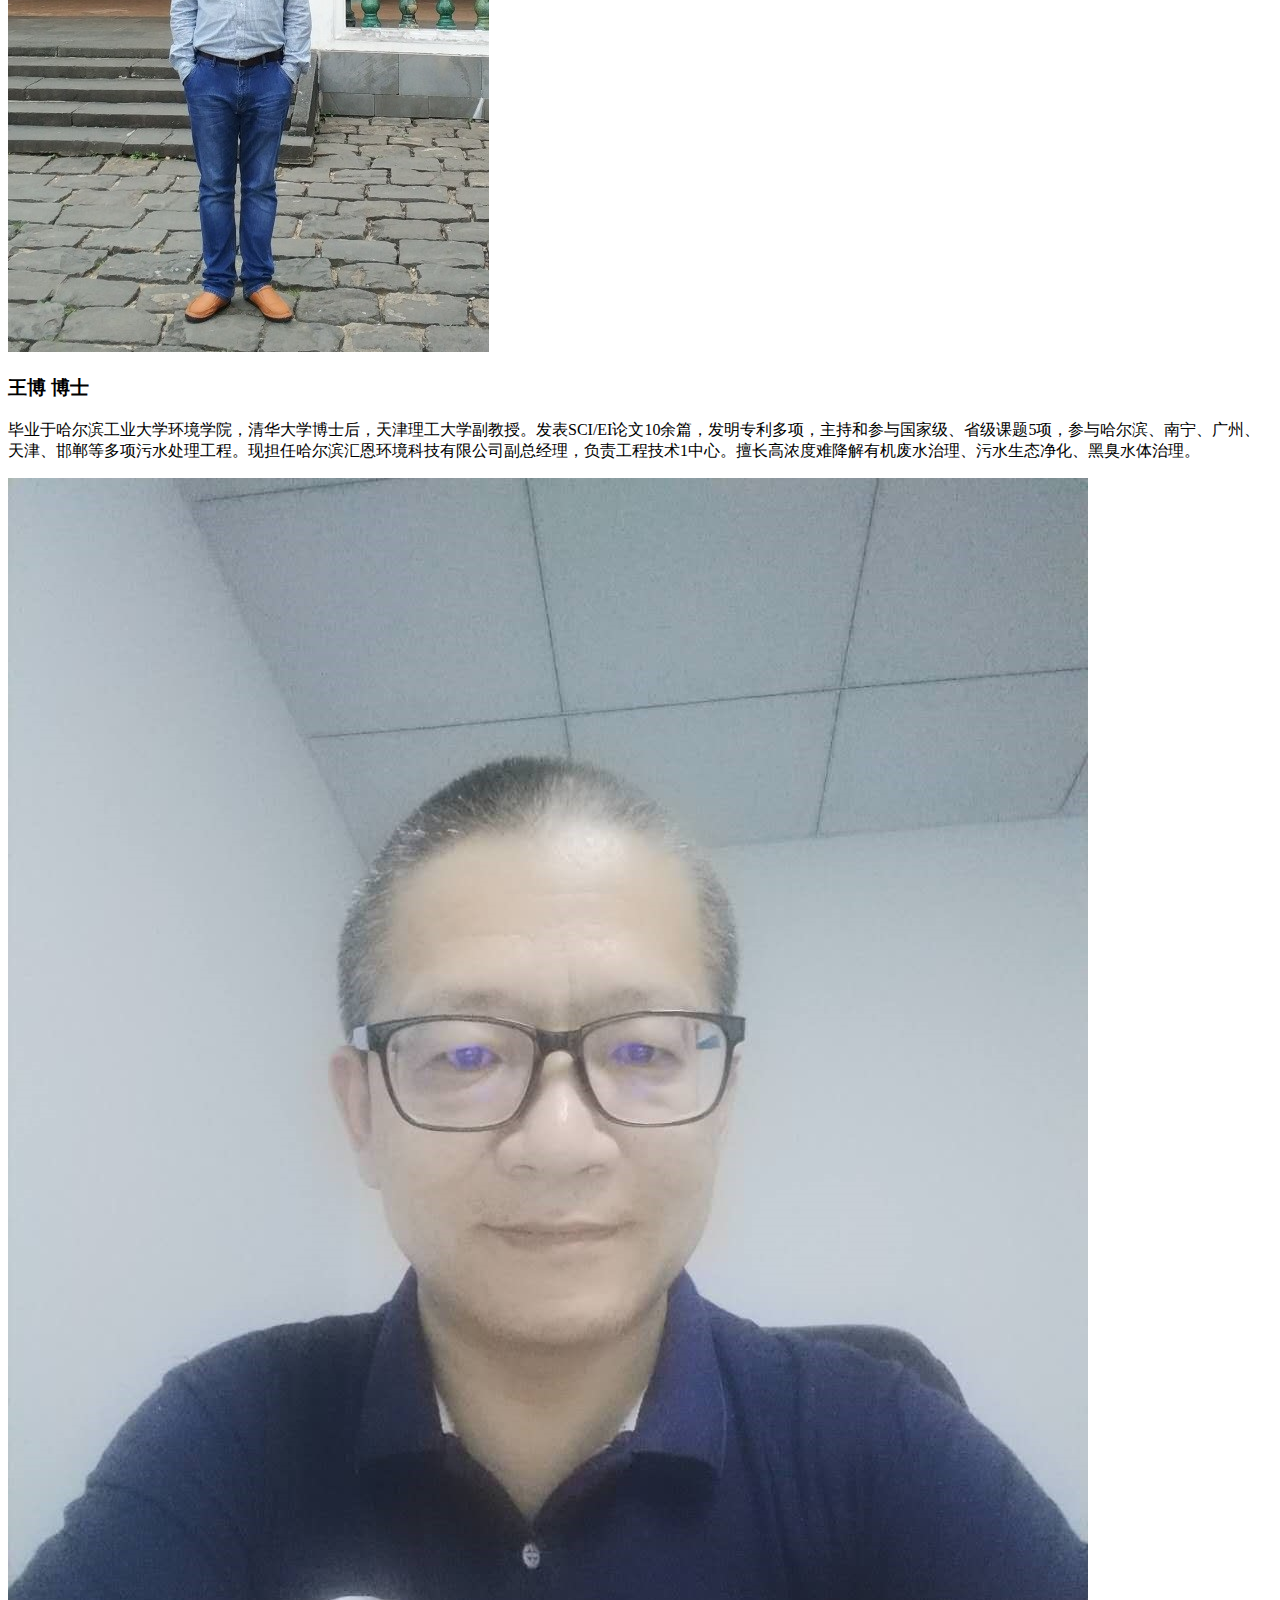
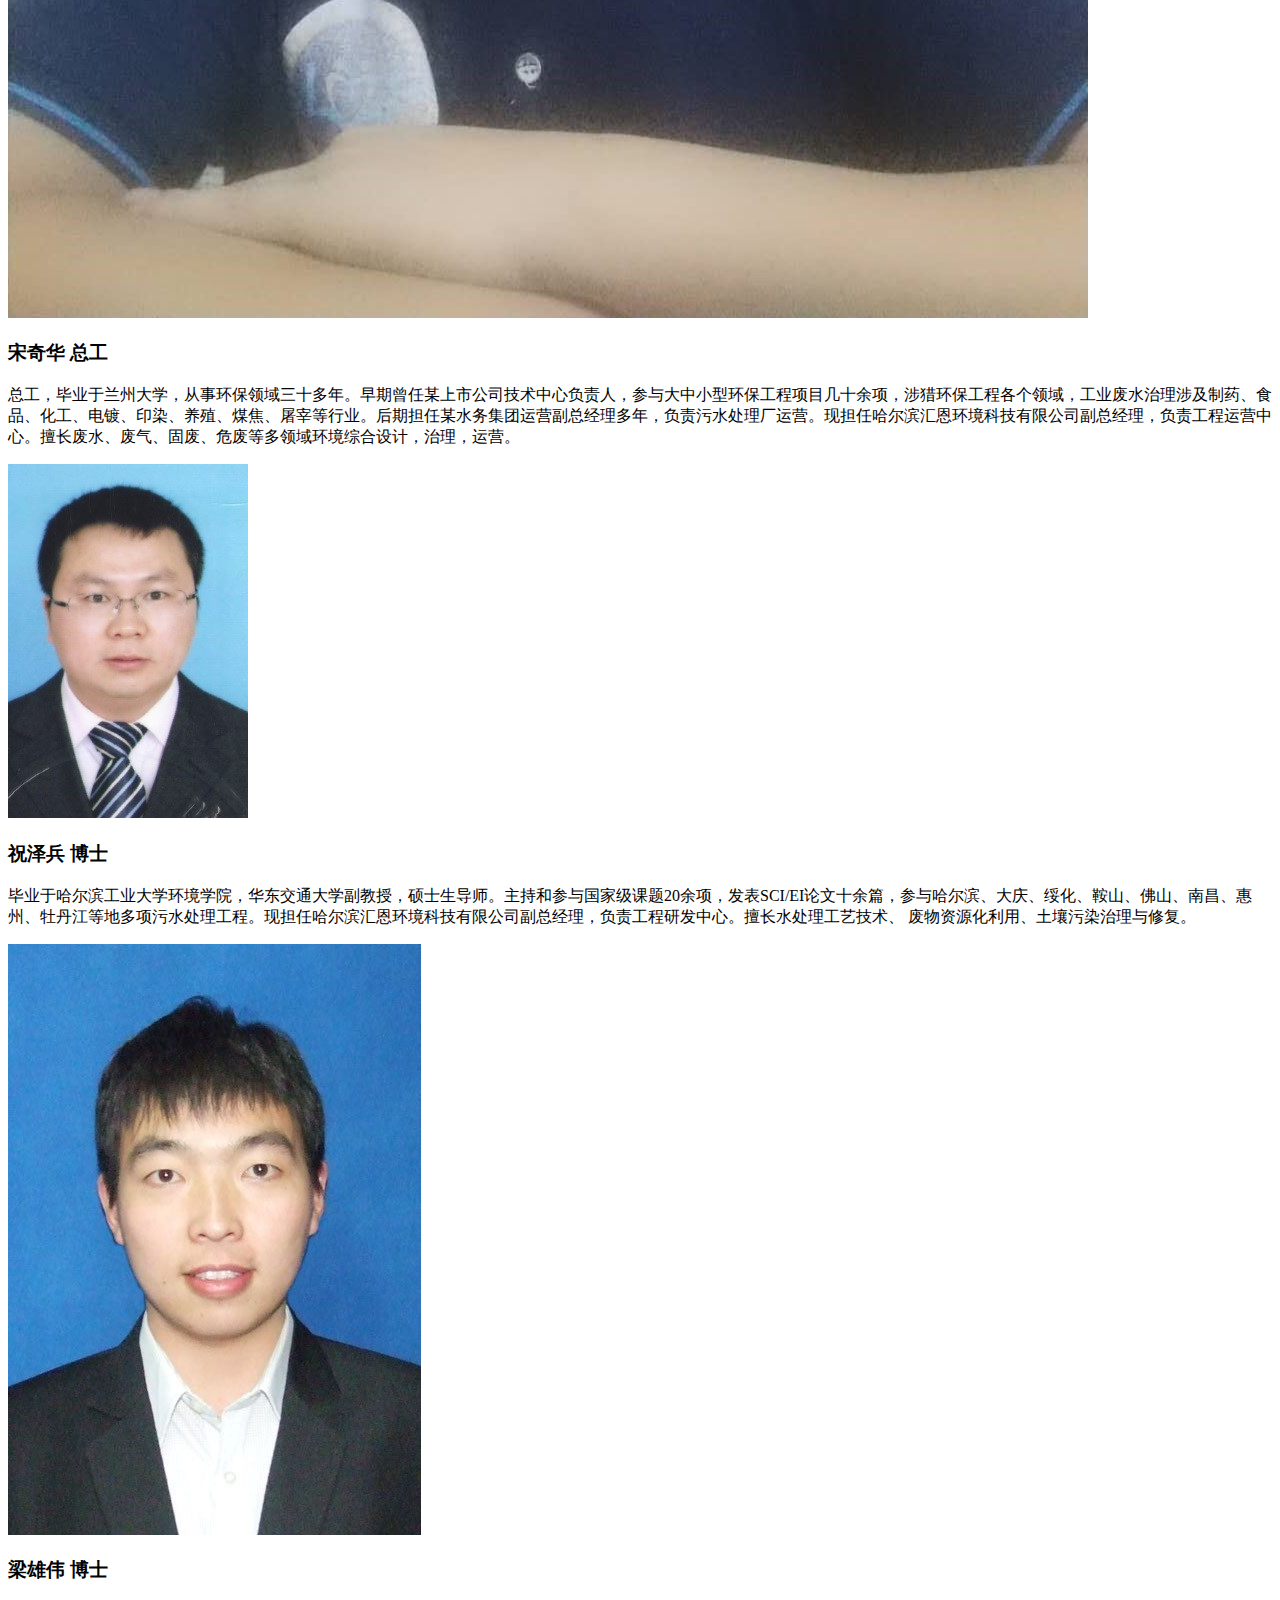
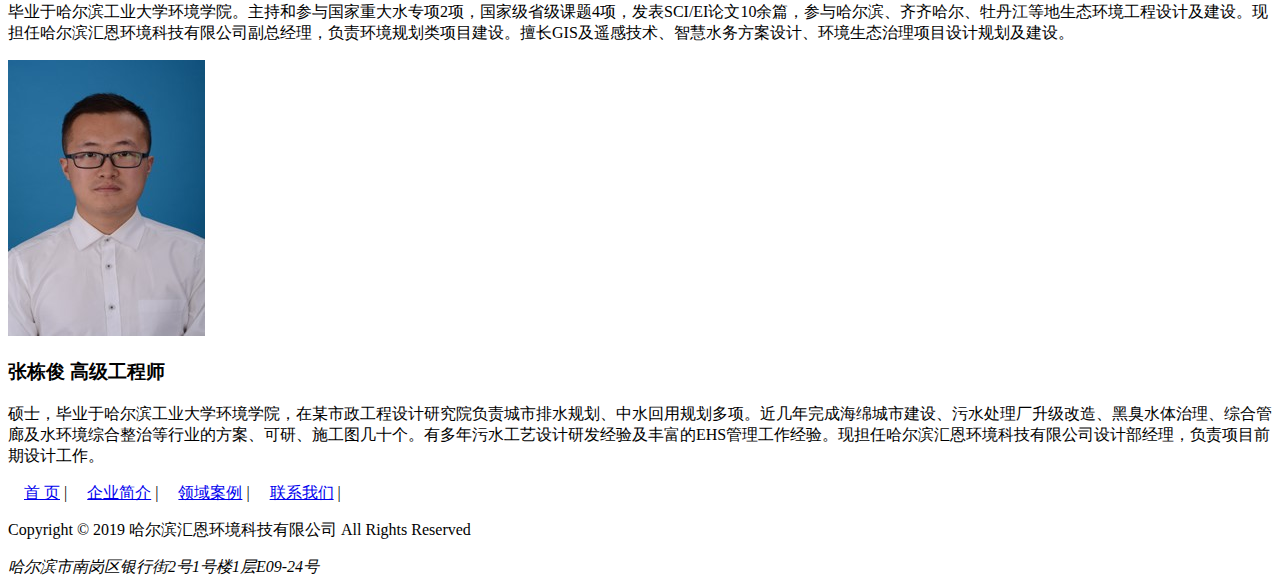
<file: tdjs.html>
﻿<!DOCTYPE html>
<html lang="zhhang">
<head>
<meta charset="utf-8">
<title>汇恩环境</title>
<!-- 新 Bootstrap4 核心 CSS 文件 -->
<link rel="stylesheet" href="https://cdn.staticfile.org/twitter-bootstrap/4.1.0/css/bootstrap.min.css">
 
<!-- jQuery文件。务必在bootstrap.min.js 之前引入 -->
<script src="https://cdn.staticfile.org/jquery/3.2.1/jquery.min.js"></script>
 
<!-- popper.min.js 用于弹窗、提示、下拉菜单 -->
<script src="https://cdn.staticfile.org/popper.js/1.12.5/umd/popper.min.js"></script>
 
<!-- 最新的 Bootstrap4 核心 JavaScript 文件 -->
<script src="https://cdn.staticfile.org/twitter-bootstrap/4.1.0/js/bootstrap.min.js"></script>
</head>
<body>


<div class="container-fluid">
	<!-- Static navbar -->
<nav class="navbar navbar-header">
	<div class="container-fluid">
	<div class="navbar-header">
		<a class="navbar-brand" href="index.html">
			<img src="img/logo.png" alt="汇恩" >
		</a>
	</div>

	<ul class="nav nav-pills">
	<li class="nav-item"><a class="nav-link" href="index.html">首 页</a></li>
	<li class="nav-item"> <a class="nav-link active" href="tdjs.html" >企业简介</a></li>
	<li class="nav-item"> <a class="nav-link" href="domain.html" > 领域案例</a></li>
	<li class="nav-item"> <a class="nav-link" href="lianxi.html" >联系我们</a></li>		
	</ul>
	</div>
</nav>

<div class="jumbotron">
	<h1>企业介绍</h1> 
	<p>&nbsp;&nbsp;&nbsp;&nbsp;哈尔滨汇恩环境科技有限公司成立于被誉为“东方小巴黎”的东北名城—黑龙江省哈尔滨市，由哈工大环保领域专业博士和有多年行业管理经验的专业人士共同创建，是定位于生态环境治理的专业型环保企业，一直致力于环保技术的应用与研发，环保精神的传承与弘扬，环保生活的倡导与传播，在环境治理领域，提供涵盖检测监测、鉴定、培训、咨询和规划设计、项目投资、建设和运营服务、环境综合整治等覆盖全产业链的综合解决方案服务。</p>
	<p>&nbsp;&nbsp;&nbsp;&nbsp;公司成立至今，一直坚持“诚信为基础，质量为生命，创新为动力”的理念，凭借明确的战略思路和坚定的市场化理念，通过加深校企合作，加强与知名环保企业联合，快速资源互补，形成了在研发设计、投资运营、工程技术和人力资源等方面的行业竞争优势，具备了从专业技术引领、设计咨询、投资方案制定，到项目建造实施及运营全流程支持和服务能力。</p>
	<p>&nbsp;&nbsp;&nbsp;&nbsp;哈尔滨汇恩环境科技有限公司，业务板块主要涉及水环境综合整治、大气污染治理和固体废弃物处置与利用。水环境综合整治包含市政污水处理、工业废水治理、村镇污水治理、城市黑臭水体治理及生态修复、再生水回用等领域的一站式综合性服务，涉及PPP、BOT、EPC及第三方运维等多样化的模式，致力于为客户提供创新型、科技型、专业化的水务咨询服务，破解目前水污染与水环境中的突出难题。大气污染治理，包含烟气治理、VOC治理、工业除尘、备品备件四个领域的一站式集成净化技术解决方案和产品。固体废弃物处置与利用，包括生物质综合利用、垃圾分类与资源回收、垃圾处理、危废处置、土壤修复等领域的咨询服务，采用系统性全方位设计，实现固废行业与环境和谐共存。</p>
	<p>&nbsp;&nbsp;&nbsp;&nbsp;“群英汇聚，德重恩弘”——汇恩环境科技有限公司，汇集一流的人才团队，以感恩之心服务于社会，用科技改变生活，创造绿色自然环境。</p>
  </div>

<div class="row">
	<div class="col-sm-4 col-md-4">
	  <div class="thumbnail">
		<img src="img/wangshiwei.jpg" class="img-fluid" alt="王世伟">
		<div class="caption">
		  <h3>王世伟 博士</h3>
		  <p>哈尔滨工业大学环境工程博士，师从哈工大环境学院马放教授，曾任某环保集团技术中心总经理，废水领域项目涉猎广泛，被北控水务、康达水务等集团聘为技术顾问，废水治理理论与工程实践经验丰富，7年水体专项督查专家经验。现任哈尔滨汇恩环境科技有限公司总经理，负责公司全面工作。</p>
		</div>
	  </div>
	</div>


  <div class="col-sm-4 col-md-4">
	<div class="thumbnail">
	  <img src="img/wangbo.jpg" class="img-thumbnail" alt="王博">
	  <div class="caption">
		<h3>王博 博士</h3>
		<p>毕业于哈尔滨工业大学环境学院，清华大学博士后，天津理工大学副教授。发表SCI/EI论文10余篇，发明专利多项，主持和参与国家级、省级课题5项，参与哈尔滨、南宁、广州、天津、邯郸等多项污水处理工程。现担任哈尔滨汇恩环境科技有限公司副总经理，负责工程技术1中心。擅长高浓度难降解有机废水治理、污水生态净化、黑臭水体治理。</p>
	  </div>
	</div>
  </div>

  <div class="col-sm-4 col-md-4">
	<div class="thumbnail">
	  <img src="img/songqihua.jpg" class="img-thumbnail" alt="宋奇华">
	  <div class="caption">
		<h3>宋奇华 总工</h3>
		<p>总工，毕业于兰州大学，从事环保领域三十多年。早期曾任某上市公司技术中心负责人，参与大中小型环保工程项目几十余项，涉猎环保工程各个领域，工业废水治理涉及制药、食品、化工、电镀、印染、养殖、煤焦、屠宰等行业。后期担任某水务集团运营副总经理多年，负责污水处理厂运营。现担任哈尔滨汇恩环境科技有限公司副总经理，负责工程运营中心。擅长废水、废气、固废、危废等多领域环境综合设计，治理，运营。</p>
	  </div>
	</div>
  </div>

</div>

<div class="row">
  <div class="col-sm-6 col-md-4">
	<div class="thumbnail">
	  <img src="img/zhouzebing.jpg" class="img-thumbnail" alt="祝泽兵">
	  <div class="caption">
		<h3>祝泽兵 博士</h3>
		<p>毕业于哈尔滨工业大学环境学院，华东交通大学副教授，硕士生导师。主持和参与国家级课题20余项，发表SCI/EI论文十余篇，参与哈尔滨、大庆、绥化、鞍山、佛山、南昌、惠州、牡丹江等地多项污水处理工程。现担任哈尔滨汇恩环境科技有限公司副总经理，负责工程研发中心。擅长水处理工艺技术、 废物资源化利用、土壤污染治理与修复。</p>
	  </div>
	</div>
  </div>

  <div class="col-sm-6 col-md-4">
	<div class="thumbnail">
	  <img src="img/liangxiongwei.jpg" class="img-thumbnail" alt="梁雄伟">
	  <div class="caption">
		<h3>梁雄伟 博士</h3>
		<p>毕业于哈尔滨工业大学环境学院。主持和参与国家重大水专项2项，国家级省级课题4项，发表SCI/EI论文10余篇，参与哈尔滨、齐齐哈尔、牡丹江等地生态环境工程设计及建设。现担任哈尔滨汇恩环境科技有限公司副总经理，负责环境规划类项目建设。擅长GIS及遥感技术、智慧水务方案设计、环境生态治理项目设计规划及建设。</p>
	  </div>
	</div>
  </div>

  <div class="col-sm-6 col-md-4">
	<div class="thumbnail">
	  <img src="img/zhangdongjun.jpg" class="img-thumbnail" alt="张栋俊">
	  <div class="caption">
		<h3>张栋俊 高级工程师</h3>
		<p>硕士，毕业于哈尔滨工业大学环境学院，在某市政工程设计研究院负责城市排水规划、中水回用规划多项。近几年完成海绵城市建设、污水处理厂升级改造、黑臭水体治理、综合管廊及水环境综合整治等行业的方案、可研、施工图几十个。有多年污水工艺设计研发经验及丰富的EHS管理工作经验。现担任哈尔滨汇恩环境科技有限公司设计部经理，负责项目前期设计工作。</p>
	  </div>
	</div>
  </div>
</div>

</div>
</body>
<footer>
	<p>	
	    <a href="index.html">首 页</a> |
	    <a href="tdjs.html">企业简介</a> |
	    <a href="domain.html">领域案例</a> |
	    <a href="lianxi.html">联系我们</a> |
	</p>
	<p>Copyright © 2019 哈尔滨汇恩环境科技有限公司 All Rights Reserved</p>
	<address>哈尔滨市南岗区银行街2号1号楼1层E09-24号</address>
</footer>
</html>
</file>
<file: css/style.css>
body {
	padding:0;
	margin: 0;
}
ul{
	list-style-type: none;
}
#D2{
	width:100%;
	position:absolute;
	z-index:10000;

}

#menu-wrap{
	float: right;
	padding-right: 100px;

}

#d3 a{
	color: #333333;
	text-decoration: none;
}

#d4{width: 20%;
	float: left;
	padding: 16px 25px 13px 100px;
}
#menu, #menu ul {
	margin: 0;
	padding: 0;
	list-style: none;
}
#menu:before, #menu:after {
	content: "";
	display: table;
}
#menu:after {
	clear: both;
}
#menu {
	zoom: 1;
}
#menu li {
	float: left;
	position: relative;
}
#menu a {
	float: left;
	width:121px;
	height:99px;
	line-height:99px;
	color:#333;
	font-family: 微软雅黑;
	font-size:14px;
	display:block;
	text-align:center;
	text-decoration:none; 
}
#menu a:hover {
	width:121px;
	height:99px;
	line-height:99px;
	color: #fff;
	background:#28a7e1;
}

#menu ul {
	margin: 20px 0 0 0;
	_margin: 0;
	opacity: 0;
	visibility: hidden;
	position: absolute;
	top: 99px;
	left: 0;
	z-index: 1;
	background: #fff;
	-moz-box-shadow: 0 -1px rgba(255,255,255,.3);
	-webkit-box-shadow: 0 -1px 0 rgba(255,255,255,.3);
	box-shadow: 0 -1px 0 rgba(255,255,255,.3);
	-moz-border-radius: 3px;
	-webkit-border-radius: 3px;
	border-radius: 3px;
	-webkit-transition: all .2s ease-in-out;
	-moz-transition: all .2s ease-in-out;
	-ms-transition: all .2s ease-in-out;
	-o-transition: all .2s ease-in-out;
	transition: all .2s ease-in-out;
}
#menu li:hover > ul {
	opacity: 1;
	visibility: visible;
	margin: 0;
}
#menu ul a {
	float: left;
	width:121px;
	height:60px;
	line-height:60px;
	color:#333;
	font-family: 微软雅黑;
	font-size:14px;
	display:block;
	text-align:center;
	text-decoration:none; 
}
#menu ul a:hover {
	width:121px;
	height:60px;
	line-height:60px;
	background-color: #28a7e1;
	color:#fff;
}

#menu ul li:first-child > a:after {
	content: '';
	position: absolute;
	left: 53px;
	top: -6px;
	border-left: 6px solid transparent;
	border-right: 6px solid transparent;
	border-bottom: 6px solid #fff;
}
#menu ul ul li:first-child a:after {
	left: -6px;
	top: 50%;
	margin-top: -6px;
	border-left: 0;
	border-bottom: 6px solid transparent;
	border-top: 6px solid transparent;
	border-right: 6px solid #3b3b3b;
}
#menu ul li:first-child a:hover:after {
	border-bottom-color: #04acec;
}
#menu ul ul li:first-child a:hover:after {
	border-right-color: #0299d3;
	border-bottom-color: transparent;
}
#menu ul li:last-child > a {
	-moz-border-radius: 0 0 3px 3px;
	-webkit-border-radius: 0 0 3px 3px;
	border-radius: 0 0 3px 3px;
}
/* Mobile */
#menu-trigger {
	display: none;
}
@media screen and (max-width: 600px) {
	/* nav-wrap */
	#menu-wrap {
		position: relative;
	}
	#menu-wrap * {
		-moz-box-sizing: border-box;
		-webkit-box-sizing: border-box;
		box-sizing: border-box;
	}
	/* menu icon */
	#menu-trigger {
		display: block;
		height: 40px;
		line-height: 40px;
		cursor: pointer;
		padding: 0 0 0 35px;
		border: 1px solid #222;
		color: #fafafa;
		font-weight: bold;
		background-color: #111;
		-moz-border-radius: 6px;
		-webkit-border-radius: 6px;
		border-radius: 6px;
		-moz-box-shadow: 0 1px 1px #777, 0 1px 0 #666 inset;
		-webkit-box-shadow: 0 1px 1px #777, 0 1px 0 #666 inset;
		box-shadow: 0 1px 1px #777, 0 1px 0 #666 inset;
	}
	/* main nav */
	#menu {
		margin: 0;
		padding: 10px;
		position: absolute;
		top: 40px;
		width: 100%;
		z-index: 1;
		background-color: #444;
		display: none;
		-moz-box-shadow: none;
		-webkit-box-shadow: none;
		box-shadow: none;
	}
	#menu:after {
		content: '';
		position: absolute;
		left: 25px;
		top: -8px;
		border-left: 8px solid transparent;
		border-right: 8px solid transparent;
		border-bottom: 8px solid #444;
	}
	#menu ul {
		position: static;
		visibility: visible;
		opacity: 1;
		margin: 0;
		background: none;
		-moz-box-shadow: none;
		-webkit-box-shadow: none;
		box-shadow: none;
	}
	#menu ul ul {
		margin: 0 0 0 20px !important;
		-moz-box-shadow: none;
		-webkit-box-shadow: none;
		box-shadow: none;
	}
	#menu li {
		position: static;
		display: block;
		float: none;
		border: 0;
		margin: 5px;
		-moz-box-shadow: none;
		-webkit-box-shadow: none;
		box-shadow: none;
	}
	#menu ul li {
		margin-left: 20px;
		-moz-box-shadow: none;
		-webkit-box-shadow: none;
		box-shadow: none;
	}
	#menu a {
		display: block;
		float: none;
		padding: 0;
		color: #999;
	}
	#menu a:hover {
		color: #fafafa;
	}
	#menu ul a {
		padding: 0;
		width: auto;
	}
	#menu ul a:hover {
		background: none;
	}
	#menu ul li:first-child a:after, #menu ul ul li:first-child a:after {
		border: 0;
	}
}
@media screen and (min-width: 600px) {
	#menu {
		display: block !important;
	}
}
/* iPad */
.no-transition {
	-webkit-transition: none;
	-moz-transition: none;
	-ms-transition: none;
	-o-transition: none;
	transition: none;
	opacity: 1;
	visibility: visible;
	display: none;
}
#menu li:hover > .no-transition {
	display: block;
}

#G1{
	clear: both;
	margin:50px 0px 30px 0px;
}
#d5{
	text-align: center;
	font-family: 微软雅黑;
	font-size: 18px;
	font-weight: bold;
	color: #33a7d5;
}
#d6{
	font-family: 微软雅黑;
	font-size: 12px;
	color: #999;
	text-align: center;
}
#K2{clear: both;
	width: 100%;
	background: #4fb3de;
	overflow:hidden;
}
#K1{ width: 1145px;
	margin: 0 auto;
	background: #4fb3de;
	overflow:hidden;
}
#k1{ padding:44px  136px 44px 0px;
	text-align: center;
	float: left;
	background: #4fb3de;
}
#k2{ 

	float: left;
	background: #4fb3de;
}
#k2 li{
	float: left;
}
#k2 a{text-decoration:none;
	font-family: 微软雅黑;
	font-size: 14px;
	color: #fff
}

.k3{padding-top: 44px;
	padding-left: 90px;
	float: left;
	background: #4fb3de;
}
#K3{
	width: 100%;
	text-align: center;
	background: #eee;
	line-height:32px;
	font-size: 12px;
	font-family: 微软雅黑;
	color: #666;
}
</file>
